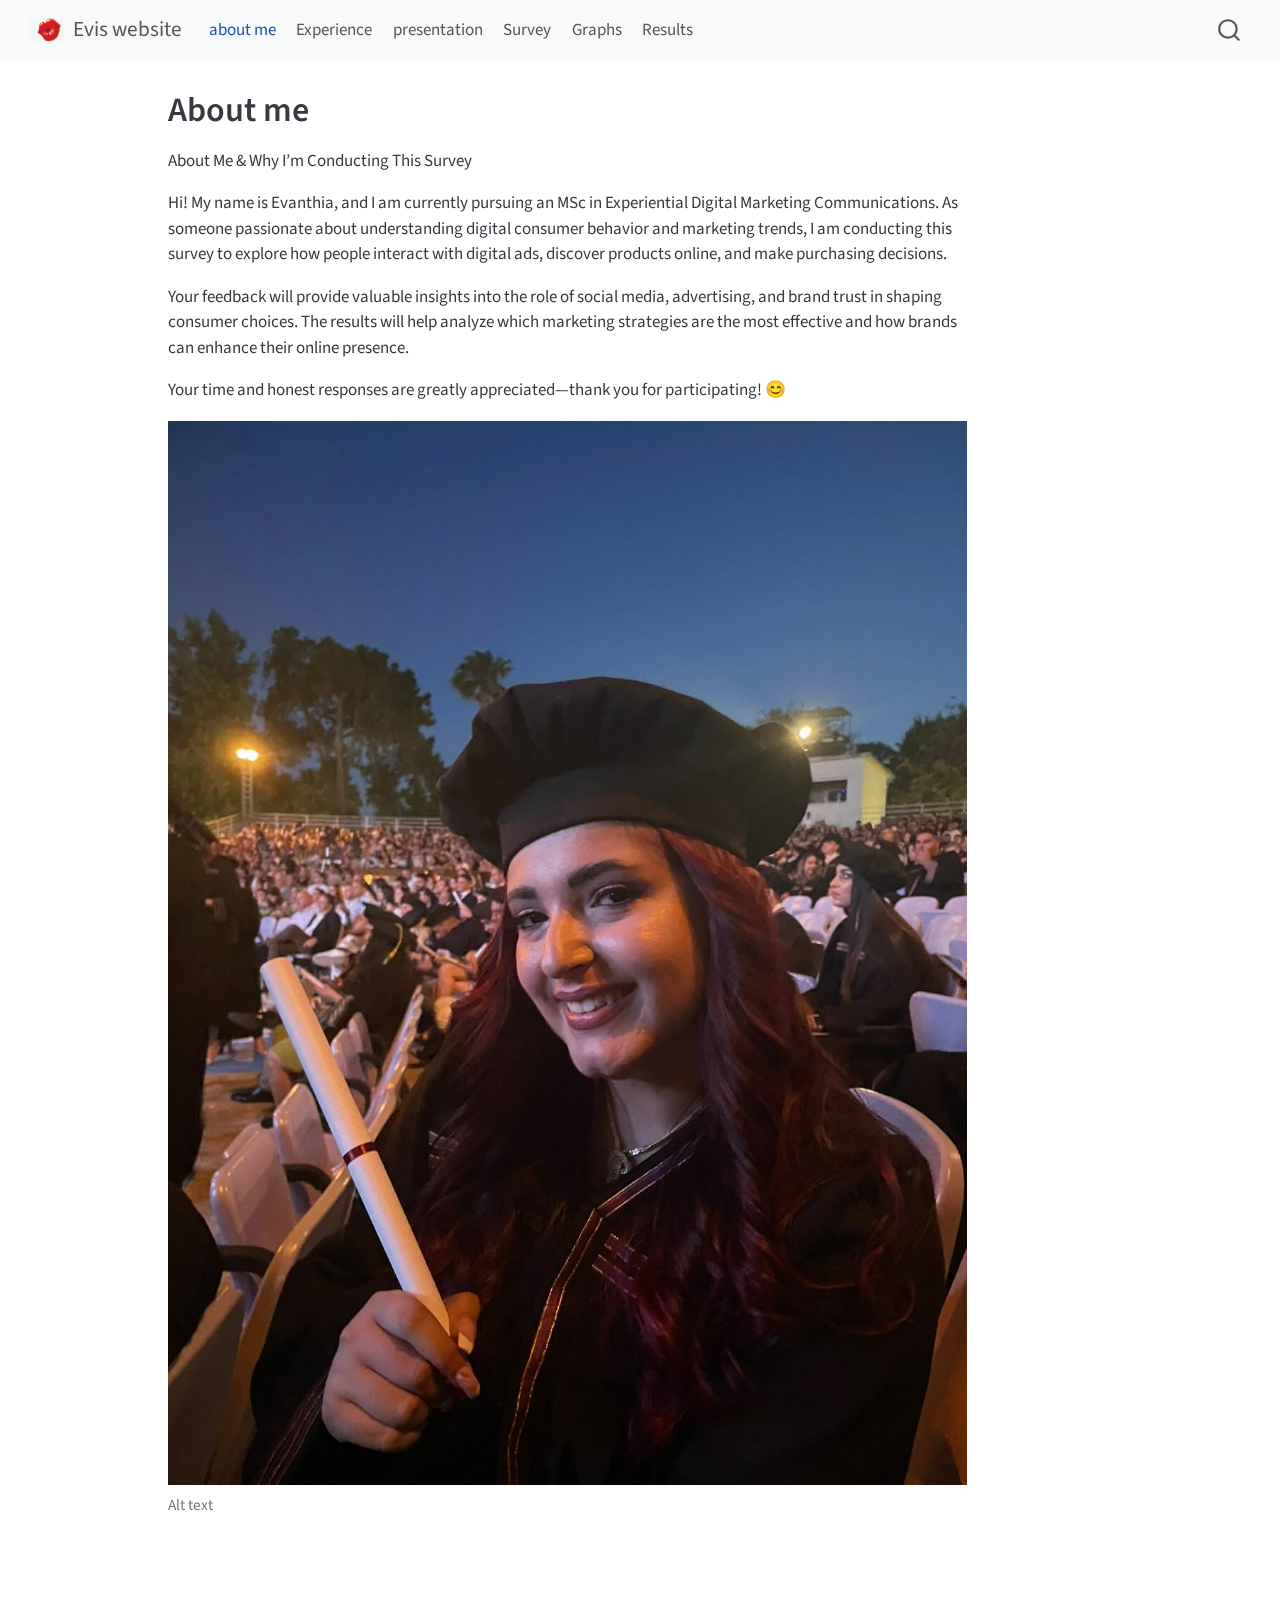
<file: docs/index.html>
<!DOCTYPE html>
<html xmlns="http://www.w3.org/1999/xhtml" lang="en" xml:lang="en"><head>

<meta charset="utf-8">
<meta name="generator" content="quarto-1.6.40">

<meta name="viewport" content="width=device-width, initial-scale=1.0, user-scalable=yes">


<title>About me – Evis website</title>
<style>
code{white-space: pre-wrap;}
span.smallcaps{font-variant: small-caps;}
div.columns{display: flex; gap: min(4vw, 1.5em);}
div.column{flex: auto; overflow-x: auto;}
div.hanging-indent{margin-left: 1.5em; text-indent: -1.5em;}
ul.task-list{list-style: none;}
ul.task-list li input[type="checkbox"] {
  width: 0.8em;
  margin: 0 0.8em 0.2em -1em; /* quarto-specific, see https://github.com/quarto-dev/quarto-cli/issues/4556 */ 
  vertical-align: middle;
}
</style>


<script src="site_libs/quarto-nav/quarto-nav.js"></script>
<script src="site_libs/quarto-nav/headroom.min.js"></script>
<script src="site_libs/clipboard/clipboard.min.js"></script>
<script src="site_libs/quarto-search/autocomplete.umd.js"></script>
<script src="site_libs/quarto-search/fuse.min.js"></script>
<script src="site_libs/quarto-search/quarto-search.js"></script>
<meta name="quarto:offset" content="./">
<script src="site_libs/quarto-html/quarto.js"></script>
<script src="site_libs/quarto-html/popper.min.js"></script>
<script src="site_libs/quarto-html/tippy.umd.min.js"></script>
<script src="site_libs/quarto-html/anchor.min.js"></script>
<link href="site_libs/quarto-html/tippy.css" rel="stylesheet">
<link href="site_libs/quarto-html/quarto-syntax-highlighting-549806ee2085284f45b00abea8c6df48.css" rel="stylesheet" id="quarto-text-highlighting-styles">
<script src="site_libs/bootstrap/bootstrap.min.js"></script>
<link href="site_libs/bootstrap/bootstrap-icons.css" rel="stylesheet">
<link href="site_libs/bootstrap/bootstrap-a263e05d4b056e890162460baa634a0f.min.css" rel="stylesheet" append-hash="true" id="quarto-bootstrap" data-mode="light">
<script id="quarto-search-options" type="application/json">{
  "location": "navbar",
  "copy-button": false,
  "collapse-after": 3,
  "panel-placement": "end",
  "type": "overlay",
  "limit": 50,
  "keyboard-shortcut": [
    "f",
    "/",
    "s"
  ],
  "show-item-context": false,
  "language": {
    "search-no-results-text": "No results",
    "search-matching-documents-text": "matching documents",
    "search-copy-link-title": "Copy link to search",
    "search-hide-matches-text": "Hide additional matches",
    "search-more-match-text": "more match in this document",
    "search-more-matches-text": "more matches in this document",
    "search-clear-button-title": "Clear",
    "search-text-placeholder": "",
    "search-detached-cancel-button-title": "Cancel",
    "search-submit-button-title": "Submit",
    "search-label": "Search"
  }
}</script>


<link rel="stylesheet" href="styles.css">
</head>

<body class="nav-fixed">

<div id="quarto-search-results"></div>
  <header id="quarto-header" class="headroom fixed-top">
    <nav class="navbar navbar-expand-lg " data-bs-theme="dark">
      <div class="navbar-container container-fluid">
      <div class="navbar-brand-container mx-auto">
    <a href="./index.html" class="navbar-brand navbar-brand-logo">
    <img src="./images/lips.jpg" alt="" class="navbar-logo">
    </a>
    <a class="navbar-brand" href="./index.html">
    <span class="navbar-title">Evis website</span>
    </a>
  </div>
            <div id="quarto-search" class="" title="Search"></div>
          <button class="navbar-toggler" type="button" data-bs-toggle="collapse" data-bs-target="#navbarCollapse" aria-controls="navbarCollapse" role="menu" aria-expanded="false" aria-label="Toggle navigation" onclick="if (window.quartoToggleHeadroom) { window.quartoToggleHeadroom(); }">
  <span class="navbar-toggler-icon"></span>
</button>
          <div class="collapse navbar-collapse" id="navbarCollapse">
            <ul class="navbar-nav navbar-nav-scroll me-auto">
  <li class="nav-item">
    <a class="nav-link active" href="./index.html" aria-current="page"> 
<span class="menu-text">about me</span></a>
  </li>  
  <li class="nav-item">
    <a class="nav-link" href="./tab-one/tab-one-index.html"> 
<span class="menu-text">Experience</span></a>
  </li>  
  <li class="nav-item">
    <a class="nav-link" href="./tab-presentation/presentation-index.html"> 
<span class="menu-text">presentation</span></a>
  </li>  
  <li class="nav-item">
    <a class="nav-link" href="./tab-iframe/iframe-index.html"> 
<span class="menu-text">Survey</span></a>
  </li>  
  <li class="nav-item">
    <a class="nav-link" href="./graphs/graph-index.html"> 
<span class="menu-text">Graphs</span></a>
  </li>  
  <li class="nav-item">
    <a class="nav-link" href="./Results/RESULTS.html"> 
<span class="menu-text">Results</span></a>
  </li>  
</ul>
          </div> <!-- /navcollapse -->
            <div class="quarto-navbar-tools">
</div>
      </div> <!-- /container-fluid -->
    </nav>
</header>
<!-- content -->
<div id="quarto-content" class="quarto-container page-columns page-rows-contents page-layout-article page-navbar">
<!-- sidebar -->
<!-- margin-sidebar -->
    <div id="quarto-margin-sidebar" class="sidebar margin-sidebar zindex-bottom">
        
    </div>
<!-- main -->
<main class="content" id="quarto-document-content">

<header id="title-block-header" class="quarto-title-block default">
<div class="quarto-title">
<h1 class="title">About me</h1>
</div>



<div class="quarto-title-meta">

    
  
    
  </div>
  


</header>


<p>About Me &amp; Why I’m Conducting This Survey</p>
<p>Hi! My name is Evanthia, and I am currently pursuing an MSc in Experiential Digital Marketing Communications. As someone passionate about understanding digital consumer behavior and marketing trends, I am conducting this survey to explore how people interact with digital ads, discover products online, and make purchasing decisions.</p>
<p>Your feedback will provide valuable insights into the role of social media, advertising, and brand trust in shaping consumer choices. The results will help analyze which marketing strategies are the most effective and how brands can enhance their online presence.</p>
<p>Your time and honest responses are greatly appreciated—thank you for participating! 😊</p>
<div class="quarto-figure quarto-figure-center">
<figure class="figure">
<p><img src="images/quarto.jpg" class="img-fluid figure-img"></p>
<figcaption>Alt text</figcaption>
</figure>
</div>



</main> <!-- /main -->
<script id="quarto-html-after-body" type="application/javascript">
window.document.addEventListener("DOMContentLoaded", function (event) {
  const toggleBodyColorMode = (bsSheetEl) => {
    const mode = bsSheetEl.getAttribute("data-mode");
    const bodyEl = window.document.querySelector("body");
    if (mode === "dark") {
      bodyEl.classList.add("quarto-dark");
      bodyEl.classList.remove("quarto-light");
    } else {
      bodyEl.classList.add("quarto-light");
      bodyEl.classList.remove("quarto-dark");
    }
  }
  const toggleBodyColorPrimary = () => {
    const bsSheetEl = window.document.querySelector("link#quarto-bootstrap");
    if (bsSheetEl) {
      toggleBodyColorMode(bsSheetEl);
    }
  }
  toggleBodyColorPrimary();  
  const icon = "";
  const anchorJS = new window.AnchorJS();
  anchorJS.options = {
    placement: 'right',
    icon: icon
  };
  anchorJS.add('.anchored');
  const isCodeAnnotation = (el) => {
    for (const clz of el.classList) {
      if (clz.startsWith('code-annotation-')) {                     
        return true;
      }
    }
    return false;
  }
  const onCopySuccess = function(e) {
    // button target
    const button = e.trigger;
    // don't keep focus
    button.blur();
    // flash "checked"
    button.classList.add('code-copy-button-checked');
    var currentTitle = button.getAttribute("title");
    button.setAttribute("title", "Copied!");
    let tooltip;
    if (window.bootstrap) {
      button.setAttribute("data-bs-toggle", "tooltip");
      button.setAttribute("data-bs-placement", "left");
      button.setAttribute("data-bs-title", "Copied!");
      tooltip = new bootstrap.Tooltip(button, 
        { trigger: "manual", 
          customClass: "code-copy-button-tooltip",
          offset: [0, -8]});
      tooltip.show();    
    }
    setTimeout(function() {
      if (tooltip) {
        tooltip.hide();
        button.removeAttribute("data-bs-title");
        button.removeAttribute("data-bs-toggle");
        button.removeAttribute("data-bs-placement");
      }
      button.setAttribute("title", currentTitle);
      button.classList.remove('code-copy-button-checked');
    }, 1000);
    // clear code selection
    e.clearSelection();
  }
  const getTextToCopy = function(trigger) {
      const codeEl = trigger.previousElementSibling.cloneNode(true);
      for (const childEl of codeEl.children) {
        if (isCodeAnnotation(childEl)) {
          childEl.remove();
        }
      }
      return codeEl.innerText;
  }
  const clipboard = new window.ClipboardJS('.code-copy-button:not([data-in-quarto-modal])', {
    text: getTextToCopy
  });
  clipboard.on('success', onCopySuccess);
  if (window.document.getElementById('quarto-embedded-source-code-modal')) {
    const clipboardModal = new window.ClipboardJS('.code-copy-button[data-in-quarto-modal]', {
      text: getTextToCopy,
      container: window.document.getElementById('quarto-embedded-source-code-modal')
    });
    clipboardModal.on('success', onCopySuccess);
  }
    var localhostRegex = new RegExp(/^(?:http|https):\/\/localhost\:?[0-9]*\//);
    var mailtoRegex = new RegExp(/^mailto:/);
      var filterRegex = new RegExp('/' + window.location.host + '/');
    var isInternal = (href) => {
        return filterRegex.test(href) || localhostRegex.test(href) || mailtoRegex.test(href);
    }
    // Inspect non-navigation links and adorn them if external
 	var links = window.document.querySelectorAll('a[href]:not(.nav-link):not(.navbar-brand):not(.toc-action):not(.sidebar-link):not(.sidebar-item-toggle):not(.pagination-link):not(.no-external):not([aria-hidden]):not(.dropdown-item):not(.quarto-navigation-tool):not(.about-link)');
    for (var i=0; i<links.length; i++) {
      const link = links[i];
      if (!isInternal(link.href)) {
        // undo the damage that might have been done by quarto-nav.js in the case of
        // links that we want to consider external
        if (link.dataset.originalHref !== undefined) {
          link.href = link.dataset.originalHref;
        }
      }
    }
  function tippyHover(el, contentFn, onTriggerFn, onUntriggerFn) {
    const config = {
      allowHTML: true,
      maxWidth: 500,
      delay: 100,
      arrow: false,
      appendTo: function(el) {
          return el.parentElement;
      },
      interactive: true,
      interactiveBorder: 10,
      theme: 'quarto',
      placement: 'bottom-start',
    };
    if (contentFn) {
      config.content = contentFn;
    }
    if (onTriggerFn) {
      config.onTrigger = onTriggerFn;
    }
    if (onUntriggerFn) {
      config.onUntrigger = onUntriggerFn;
    }
    window.tippy(el, config); 
  }
  const noterefs = window.document.querySelectorAll('a[role="doc-noteref"]');
  for (var i=0; i<noterefs.length; i++) {
    const ref = noterefs[i];
    tippyHover(ref, function() {
      // use id or data attribute instead here
      let href = ref.getAttribute('data-footnote-href') || ref.getAttribute('href');
      try { href = new URL(href).hash; } catch {}
      const id = href.replace(/^#\/?/, "");
      const note = window.document.getElementById(id);
      if (note) {
        return note.innerHTML;
      } else {
        return "";
      }
    });
  }
  const xrefs = window.document.querySelectorAll('a.quarto-xref');
  const processXRef = (id, note) => {
    // Strip column container classes
    const stripColumnClz = (el) => {
      el.classList.remove("page-full", "page-columns");
      if (el.children) {
        for (const child of el.children) {
          stripColumnClz(child);
        }
      }
    }
    stripColumnClz(note)
    if (id === null || id.startsWith('sec-')) {
      // Special case sections, only their first couple elements
      const container = document.createElement("div");
      if (note.children && note.children.length > 2) {
        container.appendChild(note.children[0].cloneNode(true));
        for (let i = 1; i < note.children.length; i++) {
          const child = note.children[i];
          if (child.tagName === "P" && child.innerText === "") {
            continue;
          } else {
            container.appendChild(child.cloneNode(true));
            break;
          }
        }
        if (window.Quarto?.typesetMath) {
          window.Quarto.typesetMath(container);
        }
        return container.innerHTML
      } else {
        if (window.Quarto?.typesetMath) {
          window.Quarto.typesetMath(note);
        }
        return note.innerHTML;
      }
    } else {
      // Remove any anchor links if they are present
      const anchorLink = note.querySelector('a.anchorjs-link');
      if (anchorLink) {
        anchorLink.remove();
      }
      if (window.Quarto?.typesetMath) {
        window.Quarto.typesetMath(note);
      }
      if (note.classList.contains("callout")) {
        return note.outerHTML;
      } else {
        return note.innerHTML;
      }
    }
  }
  for (var i=0; i<xrefs.length; i++) {
    const xref = xrefs[i];
    tippyHover(xref, undefined, function(instance) {
      instance.disable();
      let url = xref.getAttribute('href');
      let hash = undefined; 
      if (url.startsWith('#')) {
        hash = url;
      } else {
        try { hash = new URL(url).hash; } catch {}
      }
      if (hash) {
        const id = hash.replace(/^#\/?/, "");
        const note = window.document.getElementById(id);
        if (note !== null) {
          try {
            const html = processXRef(id, note.cloneNode(true));
            instance.setContent(html);
          } finally {
            instance.enable();
            instance.show();
          }
        } else {
          // See if we can fetch this
          fetch(url.split('#')[0])
          .then(res => res.text())
          .then(html => {
            const parser = new DOMParser();
            const htmlDoc = parser.parseFromString(html, "text/html");
            const note = htmlDoc.getElementById(id);
            if (note !== null) {
              const html = processXRef(id, note);
              instance.setContent(html);
            } 
          }).finally(() => {
            instance.enable();
            instance.show();
          });
        }
      } else {
        // See if we can fetch a full url (with no hash to target)
        // This is a special case and we should probably do some content thinning / targeting
        fetch(url)
        .then(res => res.text())
        .then(html => {
          const parser = new DOMParser();
          const htmlDoc = parser.parseFromString(html, "text/html");
          const note = htmlDoc.querySelector('main.content');
          if (note !== null) {
            // This should only happen for chapter cross references
            // (since there is no id in the URL)
            // remove the first header
            if (note.children.length > 0 && note.children[0].tagName === "HEADER") {
              note.children[0].remove();
            }
            const html = processXRef(null, note);
            instance.setContent(html);
          } 
        }).finally(() => {
          instance.enable();
          instance.show();
        });
      }
    }, function(instance) {
    });
  }
      let selectedAnnoteEl;
      const selectorForAnnotation = ( cell, annotation) => {
        let cellAttr = 'data-code-cell="' + cell + '"';
        let lineAttr = 'data-code-annotation="' +  annotation + '"';
        const selector = 'span[' + cellAttr + '][' + lineAttr + ']';
        return selector;
      }
      const selectCodeLines = (annoteEl) => {
        const doc = window.document;
        const targetCell = annoteEl.getAttribute("data-target-cell");
        const targetAnnotation = annoteEl.getAttribute("data-target-annotation");
        const annoteSpan = window.document.querySelector(selectorForAnnotation(targetCell, targetAnnotation));
        const lines = annoteSpan.getAttribute("data-code-lines").split(",");
        const lineIds = lines.map((line) => {
          return targetCell + "-" + line;
        })
        let top = null;
        let height = null;
        let parent = null;
        if (lineIds.length > 0) {
            //compute the position of the single el (top and bottom and make a div)
            const el = window.document.getElementById(lineIds[0]);
            top = el.offsetTop;
            height = el.offsetHeight;
            parent = el.parentElement.parentElement;
          if (lineIds.length > 1) {
            const lastEl = window.document.getElementById(lineIds[lineIds.length - 1]);
            const bottom = lastEl.offsetTop + lastEl.offsetHeight;
            height = bottom - top;
          }
          if (top !== null && height !== null && parent !== null) {
            // cook up a div (if necessary) and position it 
            let div = window.document.getElementById("code-annotation-line-highlight");
            if (div === null) {
              div = window.document.createElement("div");
              div.setAttribute("id", "code-annotation-line-highlight");
              div.style.position = 'absolute';
              parent.appendChild(div);
            }
            div.style.top = top - 2 + "px";
            div.style.height = height + 4 + "px";
            div.style.left = 0;
            let gutterDiv = window.document.getElementById("code-annotation-line-highlight-gutter");
            if (gutterDiv === null) {
              gutterDiv = window.document.createElement("div");
              gutterDiv.setAttribute("id", "code-annotation-line-highlight-gutter");
              gutterDiv.style.position = 'absolute';
              const codeCell = window.document.getElementById(targetCell);
              const gutter = codeCell.querySelector('.code-annotation-gutter');
              gutter.appendChild(gutterDiv);
            }
            gutterDiv.style.top = top - 2 + "px";
            gutterDiv.style.height = height + 4 + "px";
          }
          selectedAnnoteEl = annoteEl;
        }
      };
      const unselectCodeLines = () => {
        const elementsIds = ["code-annotation-line-highlight", "code-annotation-line-highlight-gutter"];
        elementsIds.forEach((elId) => {
          const div = window.document.getElementById(elId);
          if (div) {
            div.remove();
          }
        });
        selectedAnnoteEl = undefined;
      };
        // Handle positioning of the toggle
    window.addEventListener(
      "resize",
      throttle(() => {
        elRect = undefined;
        if (selectedAnnoteEl) {
          selectCodeLines(selectedAnnoteEl);
        }
      }, 10)
    );
    function throttle(fn, ms) {
    let throttle = false;
    let timer;
      return (...args) => {
        if(!throttle) { // first call gets through
            fn.apply(this, args);
            throttle = true;
        } else { // all the others get throttled
            if(timer) clearTimeout(timer); // cancel #2
            timer = setTimeout(() => {
              fn.apply(this, args);
              timer = throttle = false;
            }, ms);
        }
      };
    }
      // Attach click handler to the DT
      const annoteDls = window.document.querySelectorAll('dt[data-target-cell]');
      for (const annoteDlNode of annoteDls) {
        annoteDlNode.addEventListener('click', (event) => {
          const clickedEl = event.target;
          if (clickedEl !== selectedAnnoteEl) {
            unselectCodeLines();
            const activeEl = window.document.querySelector('dt[data-target-cell].code-annotation-active');
            if (activeEl) {
              activeEl.classList.remove('code-annotation-active');
            }
            selectCodeLines(clickedEl);
            clickedEl.classList.add('code-annotation-active');
          } else {
            // Unselect the line
            unselectCodeLines();
            clickedEl.classList.remove('code-annotation-active');
          }
        });
      }
  const findCites = (el) => {
    const parentEl = el.parentElement;
    if (parentEl) {
      const cites = parentEl.dataset.cites;
      if (cites) {
        return {
          el,
          cites: cites.split(' ')
        };
      } else {
        return findCites(el.parentElement)
      }
    } else {
      return undefined;
    }
  };
  var bibliorefs = window.document.querySelectorAll('a[role="doc-biblioref"]');
  for (var i=0; i<bibliorefs.length; i++) {
    const ref = bibliorefs[i];
    const citeInfo = findCites(ref);
    if (citeInfo) {
      tippyHover(citeInfo.el, function() {
        var popup = window.document.createElement('div');
        citeInfo.cites.forEach(function(cite) {
          var citeDiv = window.document.createElement('div');
          citeDiv.classList.add('hanging-indent');
          citeDiv.classList.add('csl-entry');
          var biblioDiv = window.document.getElementById('ref-' + cite);
          if (biblioDiv) {
            citeDiv.innerHTML = biblioDiv.innerHTML;
          }
          popup.appendChild(citeDiv);
        });
        return popup.innerHTML;
      });
    }
  }
});
</script>
</div> <!-- /content -->




</body></html>
</file>
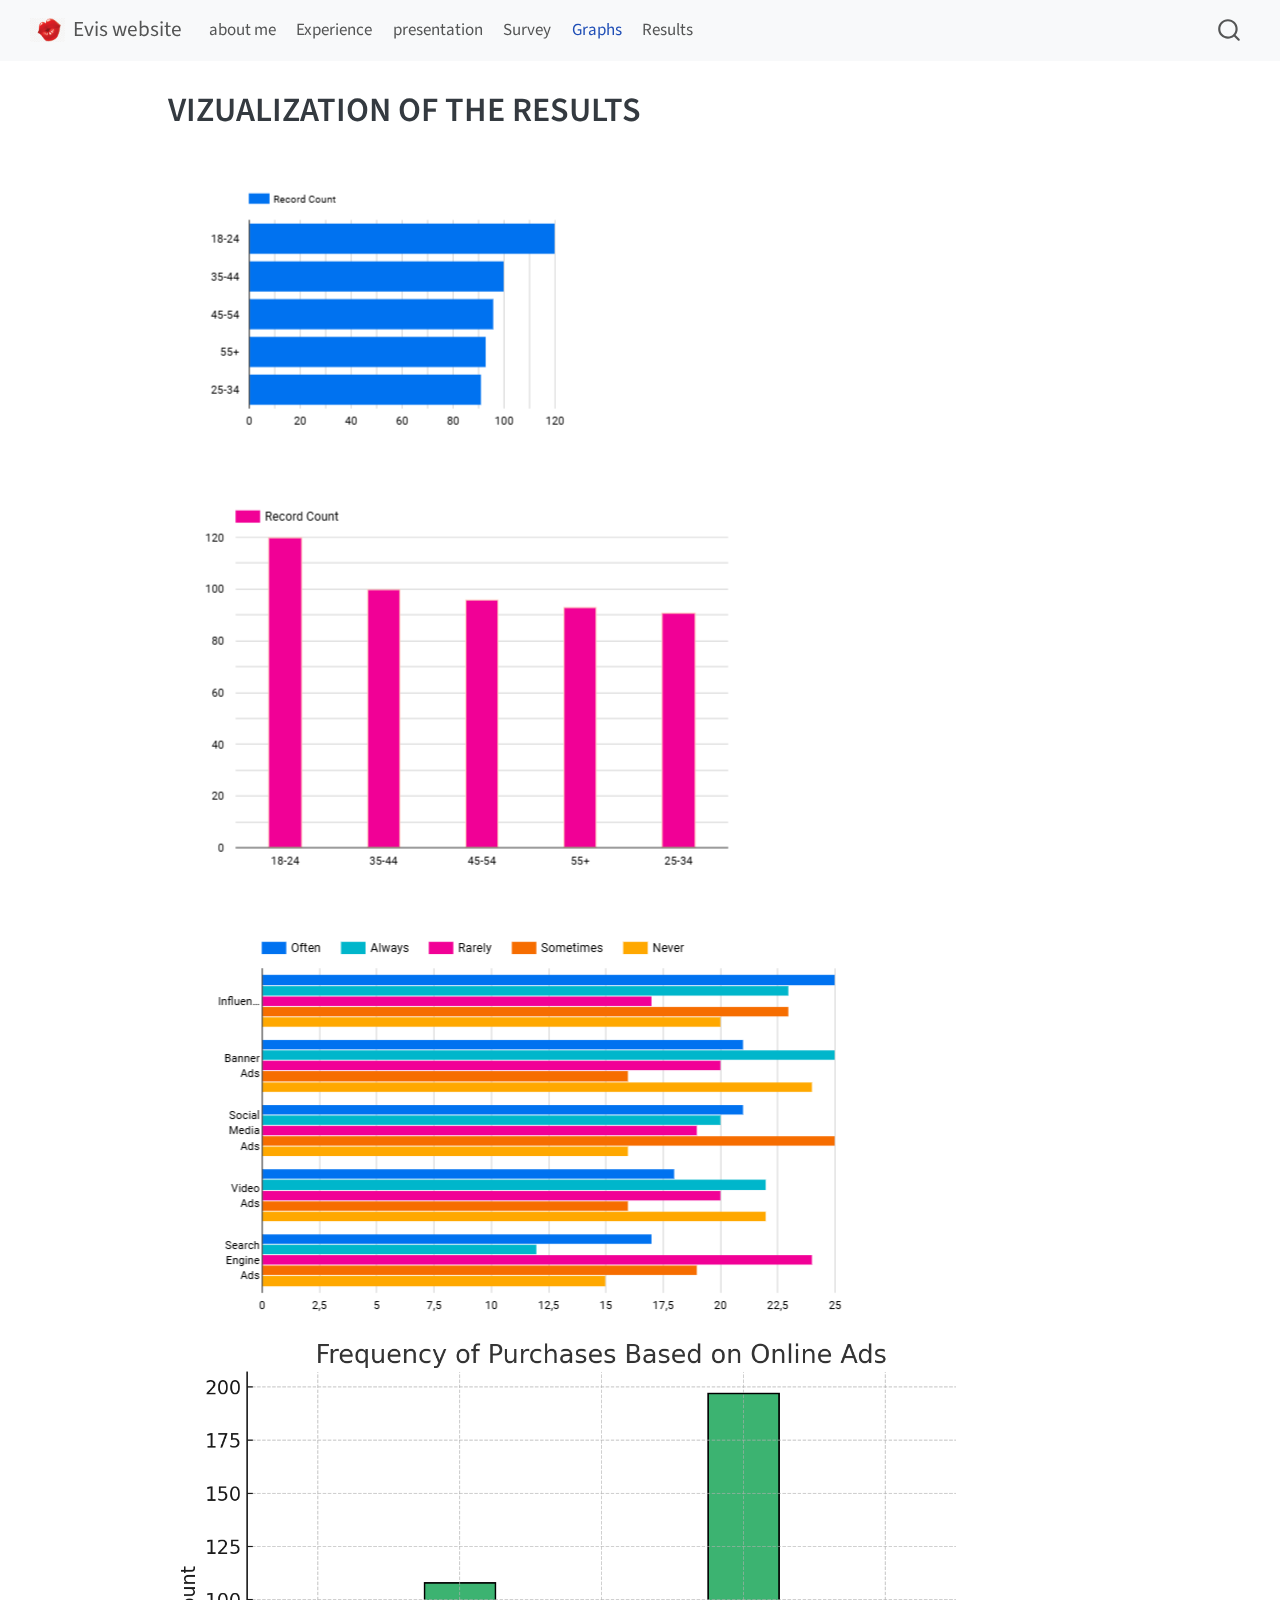
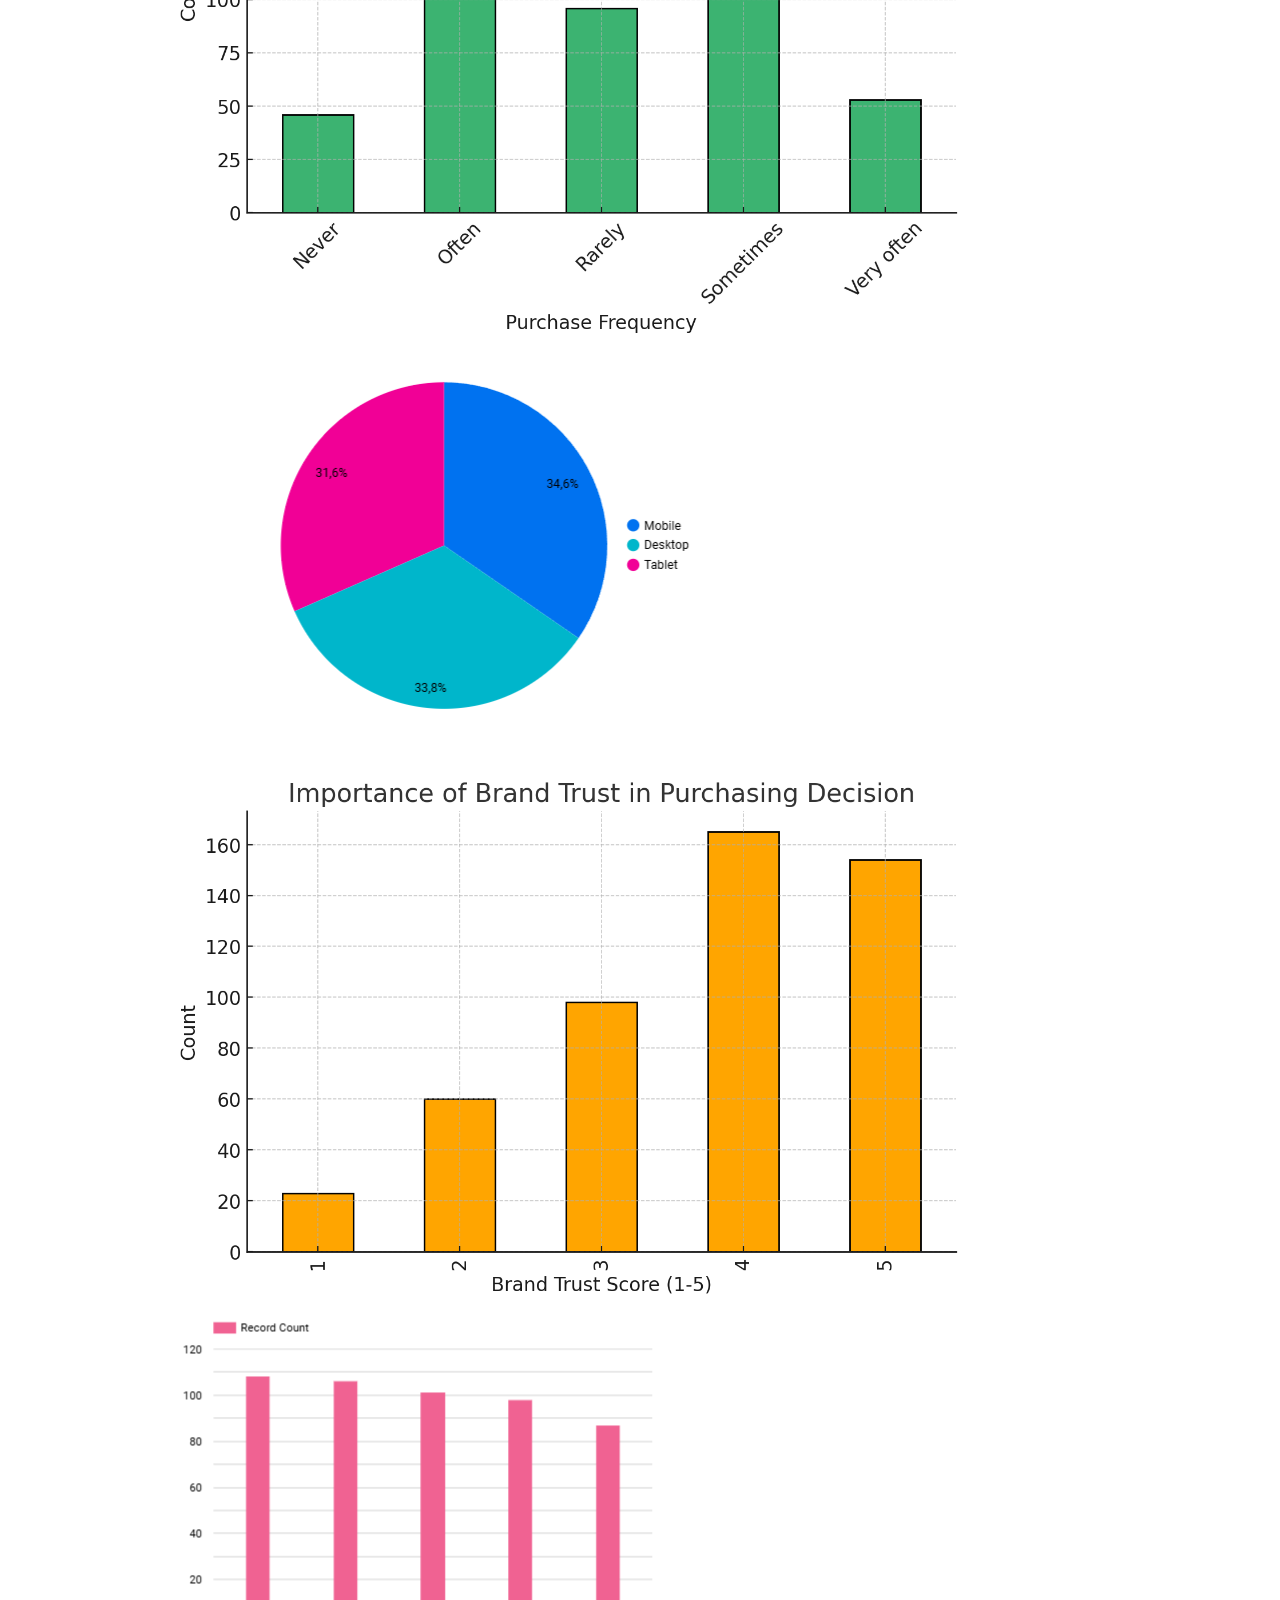
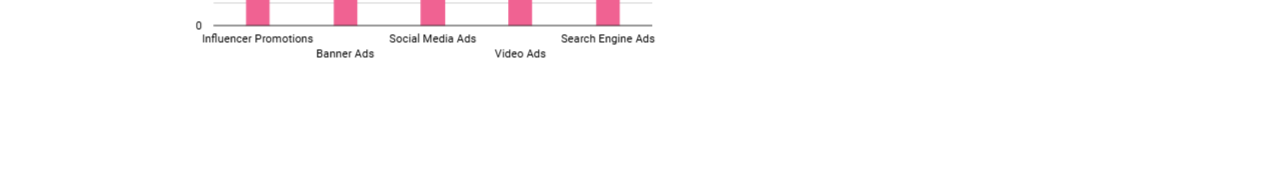
<file: docs/graphs/graph-index.html>
<!DOCTYPE html>
<html xmlns="http://www.w3.org/1999/xhtml" lang="en" xml:lang="en"><head>

<meta charset="utf-8">
<meta name="generator" content="quarto-1.6.40">

<meta name="viewport" content="width=device-width, initial-scale=1.0, user-scalable=yes">


<title>VIZUALIZATION OF THE RESULTS – Evis website</title>
<style>
code{white-space: pre-wrap;}
span.smallcaps{font-variant: small-caps;}
div.columns{display: flex; gap: min(4vw, 1.5em);}
div.column{flex: auto; overflow-x: auto;}
div.hanging-indent{margin-left: 1.5em; text-indent: -1.5em;}
ul.task-list{list-style: none;}
ul.task-list li input[type="checkbox"] {
  width: 0.8em;
  margin: 0 0.8em 0.2em -1em; /* quarto-specific, see https://github.com/quarto-dev/quarto-cli/issues/4556 */ 
  vertical-align: middle;
}
</style>


<script src="../site_libs/quarto-nav/quarto-nav.js"></script>
<script src="../site_libs/quarto-nav/headroom.min.js"></script>
<script src="../site_libs/clipboard/clipboard.min.js"></script>
<script src="../site_libs/quarto-search/autocomplete.umd.js"></script>
<script src="../site_libs/quarto-search/fuse.min.js"></script>
<script src="../site_libs/quarto-search/quarto-search.js"></script>
<meta name="quarto:offset" content="../">
<script src="../site_libs/quarto-html/quarto.js"></script>
<script src="../site_libs/quarto-html/popper.min.js"></script>
<script src="../site_libs/quarto-html/tippy.umd.min.js"></script>
<script src="../site_libs/quarto-html/anchor.min.js"></script>
<link href="../site_libs/quarto-html/tippy.css" rel="stylesheet">
<link href="../site_libs/quarto-html/quarto-syntax-highlighting-549806ee2085284f45b00abea8c6df48.css" rel="stylesheet" id="quarto-text-highlighting-styles">
<script src="../site_libs/bootstrap/bootstrap.min.js"></script>
<link href="../site_libs/bootstrap/bootstrap-icons.css" rel="stylesheet">
<link href="../site_libs/bootstrap/bootstrap-a263e05d4b056e890162460baa634a0f.min.css" rel="stylesheet" append-hash="true" id="quarto-bootstrap" data-mode="light">
<script id="quarto-search-options" type="application/json">{
  "location": "navbar",
  "copy-button": false,
  "collapse-after": 3,
  "panel-placement": "end",
  "type": "overlay",
  "limit": 50,
  "keyboard-shortcut": [
    "f",
    "/",
    "s"
  ],
  "show-item-context": false,
  "language": {
    "search-no-results-text": "No results",
    "search-matching-documents-text": "matching documents",
    "search-copy-link-title": "Copy link to search",
    "search-hide-matches-text": "Hide additional matches",
    "search-more-match-text": "more match in this document",
    "search-more-matches-text": "more matches in this document",
    "search-clear-button-title": "Clear",
    "search-text-placeholder": "",
    "search-detached-cancel-button-title": "Cancel",
    "search-submit-button-title": "Submit",
    "search-label": "Search"
  }
}</script>


<link rel="stylesheet" href="../styles.css">
</head>

<body class="nav-fixed">

<div id="quarto-search-results"></div>
  <header id="quarto-header" class="headroom fixed-top">
    <nav class="navbar navbar-expand-lg " data-bs-theme="dark">
      <div class="navbar-container container-fluid">
      <div class="navbar-brand-container mx-auto">
    <a href="../index.html" class="navbar-brand navbar-brand-logo">
    <img src="../images/lips.jpg" alt="" class="navbar-logo">
    </a>
    <a class="navbar-brand" href="../index.html">
    <span class="navbar-title">Evis website</span>
    </a>
  </div>
            <div id="quarto-search" class="" title="Search"></div>
          <button class="navbar-toggler" type="button" data-bs-toggle="collapse" data-bs-target="#navbarCollapse" aria-controls="navbarCollapse" role="menu" aria-expanded="false" aria-label="Toggle navigation" onclick="if (window.quartoToggleHeadroom) { window.quartoToggleHeadroom(); }">
  <span class="navbar-toggler-icon"></span>
</button>
          <div class="collapse navbar-collapse" id="navbarCollapse">
            <ul class="navbar-nav navbar-nav-scroll me-auto">
  <li class="nav-item">
    <a class="nav-link" href="../index.html"> 
<span class="menu-text">about me</span></a>
  </li>  
  <li class="nav-item">
    <a class="nav-link" href="../tab-one/tab-one-index.html"> 
<span class="menu-text">Experience</span></a>
  </li>  
  <li class="nav-item">
    <a class="nav-link" href="../tab-presentation/presentation-index.html"> 
<span class="menu-text">presentation</span></a>
  </li>  
  <li class="nav-item">
    <a class="nav-link" href="../tab-iframe/iframe-index.html"> 
<span class="menu-text">Survey</span></a>
  </li>  
  <li class="nav-item">
    <a class="nav-link active" href="../graphs/graph-index.html" aria-current="page"> 
<span class="menu-text">Graphs</span></a>
  </li>  
  <li class="nav-item">
    <a class="nav-link" href="../Results/RESULTS.html"> 
<span class="menu-text">Results</span></a>
  </li>  
</ul>
          </div> <!-- /navcollapse -->
            <div class="quarto-navbar-tools">
</div>
      </div> <!-- /container-fluid -->
    </nav>
</header>
<!-- content -->
<div id="quarto-content" class="quarto-container page-columns page-rows-contents page-layout-article page-navbar">
<!-- sidebar -->
<!-- margin-sidebar -->
    <div id="quarto-margin-sidebar" class="sidebar margin-sidebar zindex-bottom">
        
    </div>
<!-- main -->
<main class="content" id="quarto-document-content">

<header id="title-block-header" class="quarto-title-block default">
<div class="quarto-title">
<h1 class="title">VIZUALIZATION OF THE RESULTS</h1>
</div>



<div class="quarto-title-meta">

    
  
    
  </div>
  


</header>


<p><img src="pic1.png" class="img-fluid" alt="Alt text"> <img src="pic2.png" class="img-fluid" alt="Alt text"></p>
<p><img src="pic3.png" class="img-fluid" alt="Alt text"> <img src="dio.png" class="img-fluid" alt="Alt text"> <img src="pic4.png" class="img-fluid" alt="Alt text"> <img src="tria.png" class="img-fluid" alt="Alt text"><br>
<img src="pic5.png" class="img-fluid" alt="Alt text"></p>



</main> <!-- /main -->
<script id="quarto-html-after-body" type="application/javascript">
window.document.addEventListener("DOMContentLoaded", function (event) {
  const toggleBodyColorMode = (bsSheetEl) => {
    const mode = bsSheetEl.getAttribute("data-mode");
    const bodyEl = window.document.querySelector("body");
    if (mode === "dark") {
      bodyEl.classList.add("quarto-dark");
      bodyEl.classList.remove("quarto-light");
    } else {
      bodyEl.classList.add("quarto-light");
      bodyEl.classList.remove("quarto-dark");
    }
  }
  const toggleBodyColorPrimary = () => {
    const bsSheetEl = window.document.querySelector("link#quarto-bootstrap");
    if (bsSheetEl) {
      toggleBodyColorMode(bsSheetEl);
    }
  }
  toggleBodyColorPrimary();  
  const icon = "";
  const anchorJS = new window.AnchorJS();
  anchorJS.options = {
    placement: 'right',
    icon: icon
  };
  anchorJS.add('.anchored');
  const isCodeAnnotation = (el) => {
    for (const clz of el.classList) {
      if (clz.startsWith('code-annotation-')) {                     
        return true;
      }
    }
    return false;
  }
  const onCopySuccess = function(e) {
    // button target
    const button = e.trigger;
    // don't keep focus
    button.blur();
    // flash "checked"
    button.classList.add('code-copy-button-checked');
    var currentTitle = button.getAttribute("title");
    button.setAttribute("title", "Copied!");
    let tooltip;
    if (window.bootstrap) {
      button.setAttribute("data-bs-toggle", "tooltip");
      button.setAttribute("data-bs-placement", "left");
      button.setAttribute("data-bs-title", "Copied!");
      tooltip = new bootstrap.Tooltip(button, 
        { trigger: "manual", 
          customClass: "code-copy-button-tooltip",
          offset: [0, -8]});
      tooltip.show();    
    }
    setTimeout(function() {
      if (tooltip) {
        tooltip.hide();
        button.removeAttribute("data-bs-title");
        button.removeAttribute("data-bs-toggle");
        button.removeAttribute("data-bs-placement");
      }
      button.setAttribute("title", currentTitle);
      button.classList.remove('code-copy-button-checked');
    }, 1000);
    // clear code selection
    e.clearSelection();
  }
  const getTextToCopy = function(trigger) {
      const codeEl = trigger.previousElementSibling.cloneNode(true);
      for (const childEl of codeEl.children) {
        if (isCodeAnnotation(childEl)) {
          childEl.remove();
        }
      }
      return codeEl.innerText;
  }
  const clipboard = new window.ClipboardJS('.code-copy-button:not([data-in-quarto-modal])', {
    text: getTextToCopy
  });
  clipboard.on('success', onCopySuccess);
  if (window.document.getElementById('quarto-embedded-source-code-modal')) {
    const clipboardModal = new window.ClipboardJS('.code-copy-button[data-in-quarto-modal]', {
      text: getTextToCopy,
      container: window.document.getElementById('quarto-embedded-source-code-modal')
    });
    clipboardModal.on('success', onCopySuccess);
  }
    var localhostRegex = new RegExp(/^(?:http|https):\/\/localhost\:?[0-9]*\//);
    var mailtoRegex = new RegExp(/^mailto:/);
      var filterRegex = new RegExp('/' + window.location.host + '/');
    var isInternal = (href) => {
        return filterRegex.test(href) || localhostRegex.test(href) || mailtoRegex.test(href);
    }
    // Inspect non-navigation links and adorn them if external
 	var links = window.document.querySelectorAll('a[href]:not(.nav-link):not(.navbar-brand):not(.toc-action):not(.sidebar-link):not(.sidebar-item-toggle):not(.pagination-link):not(.no-external):not([aria-hidden]):not(.dropdown-item):not(.quarto-navigation-tool):not(.about-link)');
    for (var i=0; i<links.length; i++) {
      const link = links[i];
      if (!isInternal(link.href)) {
        // undo the damage that might have been done by quarto-nav.js in the case of
        // links that we want to consider external
        if (link.dataset.originalHref !== undefined) {
          link.href = link.dataset.originalHref;
        }
      }
    }
  function tippyHover(el, contentFn, onTriggerFn, onUntriggerFn) {
    const config = {
      allowHTML: true,
      maxWidth: 500,
      delay: 100,
      arrow: false,
      appendTo: function(el) {
          return el.parentElement;
      },
      interactive: true,
      interactiveBorder: 10,
      theme: 'quarto',
      placement: 'bottom-start',
    };
    if (contentFn) {
      config.content = contentFn;
    }
    if (onTriggerFn) {
      config.onTrigger = onTriggerFn;
    }
    if (onUntriggerFn) {
      config.onUntrigger = onUntriggerFn;
    }
    window.tippy(el, config); 
  }
  const noterefs = window.document.querySelectorAll('a[role="doc-noteref"]');
  for (var i=0; i<noterefs.length; i++) {
    const ref = noterefs[i];
    tippyHover(ref, function() {
      // use id or data attribute instead here
      let href = ref.getAttribute('data-footnote-href') || ref.getAttribute('href');
      try { href = new URL(href).hash; } catch {}
      const id = href.replace(/^#\/?/, "");
      const note = window.document.getElementById(id);
      if (note) {
        return note.innerHTML;
      } else {
        return "";
      }
    });
  }
  const xrefs = window.document.querySelectorAll('a.quarto-xref');
  const processXRef = (id, note) => {
    // Strip column container classes
    const stripColumnClz = (el) => {
      el.classList.remove("page-full", "page-columns");
      if (el.children) {
        for (const child of el.children) {
          stripColumnClz(child);
        }
      }
    }
    stripColumnClz(note)
    if (id === null || id.startsWith('sec-')) {
      // Special case sections, only their first couple elements
      const container = document.createElement("div");
      if (note.children && note.children.length > 2) {
        container.appendChild(note.children[0].cloneNode(true));
        for (let i = 1; i < note.children.length; i++) {
          const child = note.children[i];
          if (child.tagName === "P" && child.innerText === "") {
            continue;
          } else {
            container.appendChild(child.cloneNode(true));
            break;
          }
        }
        if (window.Quarto?.typesetMath) {
          window.Quarto.typesetMath(container);
        }
        return container.innerHTML
      } else {
        if (window.Quarto?.typesetMath) {
          window.Quarto.typesetMath(note);
        }
        return note.innerHTML;
      }
    } else {
      // Remove any anchor links if they are present
      const anchorLink = note.querySelector('a.anchorjs-link');
      if (anchorLink) {
        anchorLink.remove();
      }
      if (window.Quarto?.typesetMath) {
        window.Quarto.typesetMath(note);
      }
      if (note.classList.contains("callout")) {
        return note.outerHTML;
      } else {
        return note.innerHTML;
      }
    }
  }
  for (var i=0; i<xrefs.length; i++) {
    const xref = xrefs[i];
    tippyHover(xref, undefined, function(instance) {
      instance.disable();
      let url = xref.getAttribute('href');
      let hash = undefined; 
      if (url.startsWith('#')) {
        hash = url;
      } else {
        try { hash = new URL(url).hash; } catch {}
      }
      if (hash) {
        const id = hash.replace(/^#\/?/, "");
        const note = window.document.getElementById(id);
        if (note !== null) {
          try {
            const html = processXRef(id, note.cloneNode(true));
            instance.setContent(html);
          } finally {
            instance.enable();
            instance.show();
          }
        } else {
          // See if we can fetch this
          fetch(url.split('#')[0])
          .then(res => res.text())
          .then(html => {
            const parser = new DOMParser();
            const htmlDoc = parser.parseFromString(html, "text/html");
            const note = htmlDoc.getElementById(id);
            if (note !== null) {
              const html = processXRef(id, note);
              instance.setContent(html);
            } 
          }).finally(() => {
            instance.enable();
            instance.show();
          });
        }
      } else {
        // See if we can fetch a full url (with no hash to target)
        // This is a special case and we should probably do some content thinning / targeting
        fetch(url)
        .then(res => res.text())
        .then(html => {
          const parser = new DOMParser();
          const htmlDoc = parser.parseFromString(html, "text/html");
          const note = htmlDoc.querySelector('main.content');
          if (note !== null) {
            // This should only happen for chapter cross references
            // (since there is no id in the URL)
            // remove the first header
            if (note.children.length > 0 && note.children[0].tagName === "HEADER") {
              note.children[0].remove();
            }
            const html = processXRef(null, note);
            instance.setContent(html);
          } 
        }).finally(() => {
          instance.enable();
          instance.show();
        });
      }
    }, function(instance) {
    });
  }
      let selectedAnnoteEl;
      const selectorForAnnotation = ( cell, annotation) => {
        let cellAttr = 'data-code-cell="' + cell + '"';
        let lineAttr = 'data-code-annotation="' +  annotation + '"';
        const selector = 'span[' + cellAttr + '][' + lineAttr + ']';
        return selector;
      }
      const selectCodeLines = (annoteEl) => {
        const doc = window.document;
        const targetCell = annoteEl.getAttribute("data-target-cell");
        const targetAnnotation = annoteEl.getAttribute("data-target-annotation");
        const annoteSpan = window.document.querySelector(selectorForAnnotation(targetCell, targetAnnotation));
        const lines = annoteSpan.getAttribute("data-code-lines").split(",");
        const lineIds = lines.map((line) => {
          return targetCell + "-" + line;
        })
        let top = null;
        let height = null;
        let parent = null;
        if (lineIds.length > 0) {
            //compute the position of the single el (top and bottom and make a div)
            const el = window.document.getElementById(lineIds[0]);
            top = el.offsetTop;
            height = el.offsetHeight;
            parent = el.parentElement.parentElement;
          if (lineIds.length > 1) {
            const lastEl = window.document.getElementById(lineIds[lineIds.length - 1]);
            const bottom = lastEl.offsetTop + lastEl.offsetHeight;
            height = bottom - top;
          }
          if (top !== null && height !== null && parent !== null) {
            // cook up a div (if necessary) and position it 
            let div = window.document.getElementById("code-annotation-line-highlight");
            if (div === null) {
              div = window.document.createElement("div");
              div.setAttribute("id", "code-annotation-line-highlight");
              div.style.position = 'absolute';
              parent.appendChild(div);
            }
            div.style.top = top - 2 + "px";
            div.style.height = height + 4 + "px";
            div.style.left = 0;
            let gutterDiv = window.document.getElementById("code-annotation-line-highlight-gutter");
            if (gutterDiv === null) {
              gutterDiv = window.document.createElement("div");
              gutterDiv.setAttribute("id", "code-annotation-line-highlight-gutter");
              gutterDiv.style.position = 'absolute';
              const codeCell = window.document.getElementById(targetCell);
              const gutter = codeCell.querySelector('.code-annotation-gutter');
              gutter.appendChild(gutterDiv);
            }
            gutterDiv.style.top = top - 2 + "px";
            gutterDiv.style.height = height + 4 + "px";
          }
          selectedAnnoteEl = annoteEl;
        }
      };
      const unselectCodeLines = () => {
        const elementsIds = ["code-annotation-line-highlight", "code-annotation-line-highlight-gutter"];
        elementsIds.forEach((elId) => {
          const div = window.document.getElementById(elId);
          if (div) {
            div.remove();
          }
        });
        selectedAnnoteEl = undefined;
      };
        // Handle positioning of the toggle
    window.addEventListener(
      "resize",
      throttle(() => {
        elRect = undefined;
        if (selectedAnnoteEl) {
          selectCodeLines(selectedAnnoteEl);
        }
      }, 10)
    );
    function throttle(fn, ms) {
    let throttle = false;
    let timer;
      return (...args) => {
        if(!throttle) { // first call gets through
            fn.apply(this, args);
            throttle = true;
        } else { // all the others get throttled
            if(timer) clearTimeout(timer); // cancel #2
            timer = setTimeout(() => {
              fn.apply(this, args);
              timer = throttle = false;
            }, ms);
        }
      };
    }
      // Attach click handler to the DT
      const annoteDls = window.document.querySelectorAll('dt[data-target-cell]');
      for (const annoteDlNode of annoteDls) {
        annoteDlNode.addEventListener('click', (event) => {
          const clickedEl = event.target;
          if (clickedEl !== selectedAnnoteEl) {
            unselectCodeLines();
            const activeEl = window.document.querySelector('dt[data-target-cell].code-annotation-active');
            if (activeEl) {
              activeEl.classList.remove('code-annotation-active');
            }
            selectCodeLines(clickedEl);
            clickedEl.classList.add('code-annotation-active');
          } else {
            // Unselect the line
            unselectCodeLines();
            clickedEl.classList.remove('code-annotation-active');
          }
        });
      }
  const findCites = (el) => {
    const parentEl = el.parentElement;
    if (parentEl) {
      const cites = parentEl.dataset.cites;
      if (cites) {
        return {
          el,
          cites: cites.split(' ')
        };
      } else {
        return findCites(el.parentElement)
      }
    } else {
      return undefined;
    }
  };
  var bibliorefs = window.document.querySelectorAll('a[role="doc-biblioref"]');
  for (var i=0; i<bibliorefs.length; i++) {
    const ref = bibliorefs[i];
    const citeInfo = findCites(ref);
    if (citeInfo) {
      tippyHover(citeInfo.el, function() {
        var popup = window.document.createElement('div');
        citeInfo.cites.forEach(function(cite) {
          var citeDiv = window.document.createElement('div');
          citeDiv.classList.add('hanging-indent');
          citeDiv.classList.add('csl-entry');
          var biblioDiv = window.document.getElementById('ref-' + cite);
          if (biblioDiv) {
            citeDiv.innerHTML = biblioDiv.innerHTML;
          }
          popup.appendChild(citeDiv);
        });
        return popup.innerHTML;
      });
    }
  }
});
</script>
</div> <!-- /content -->




</body></html>
</file>
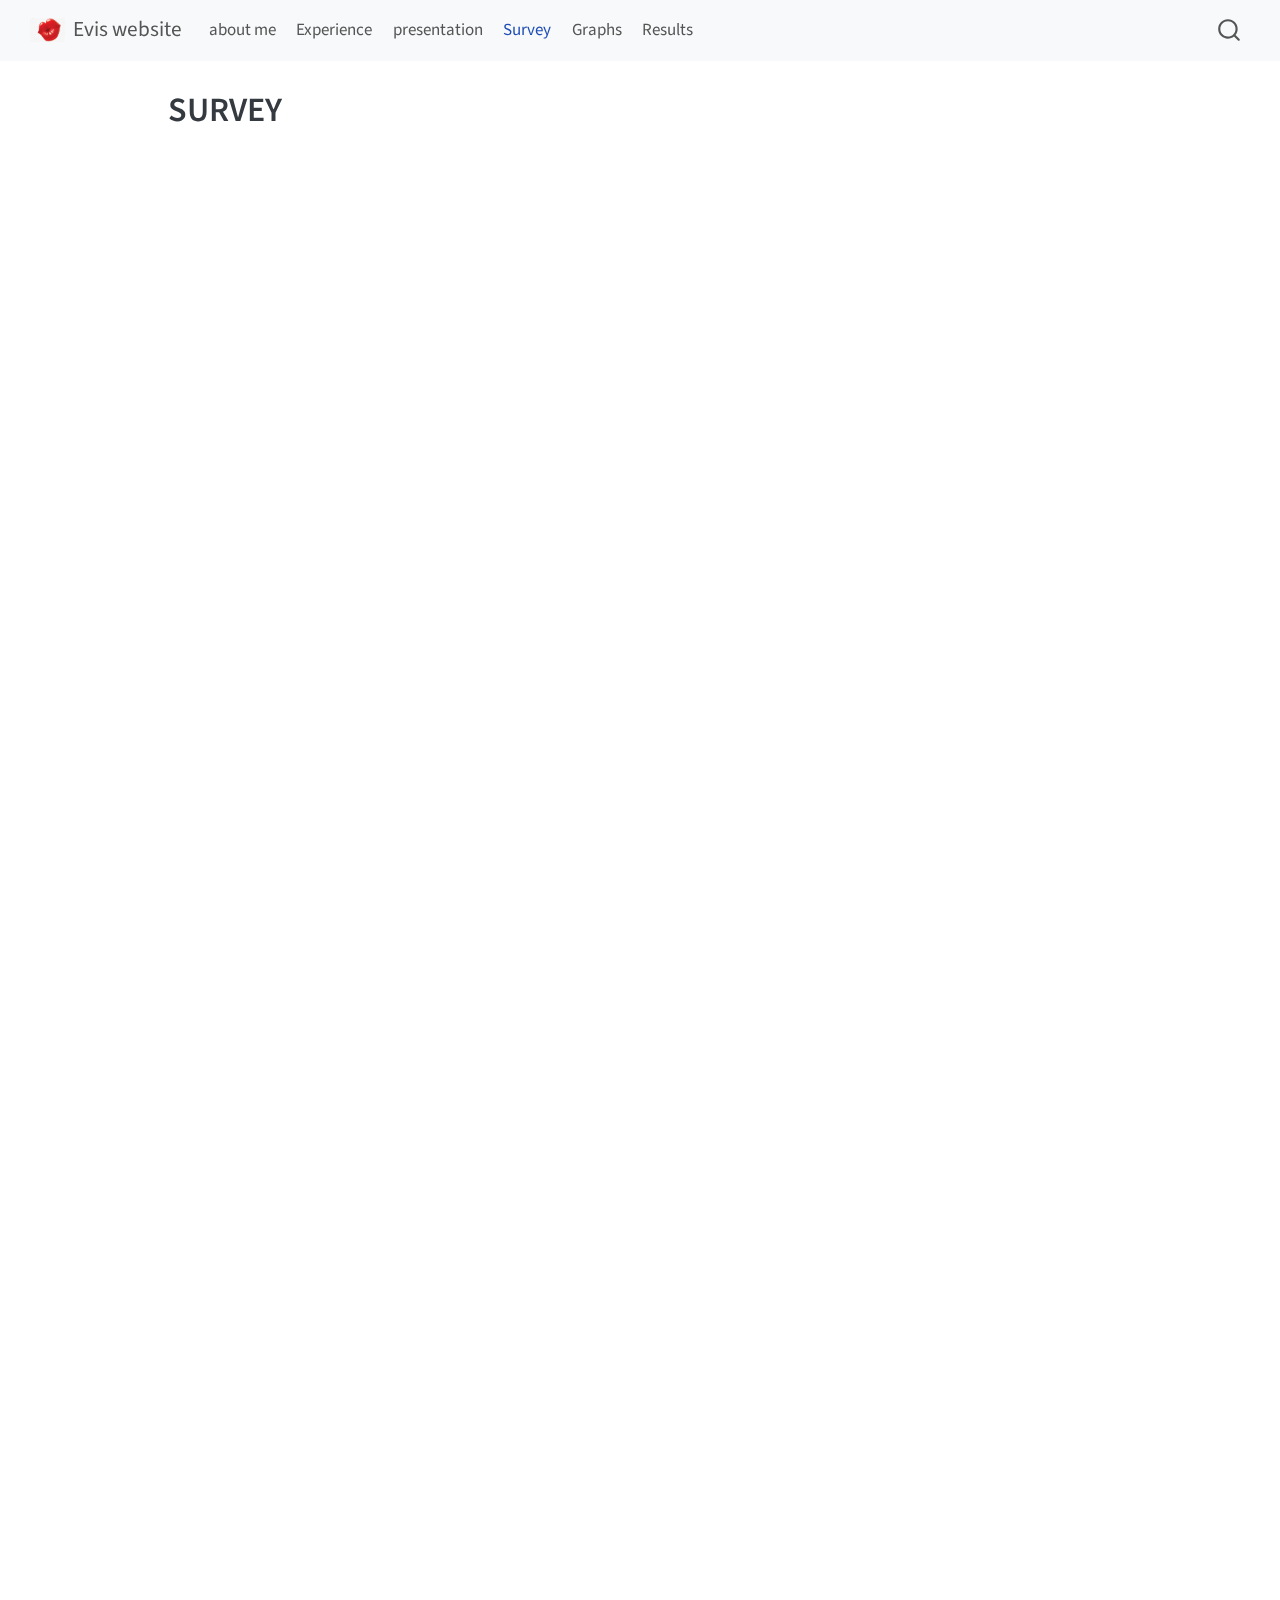
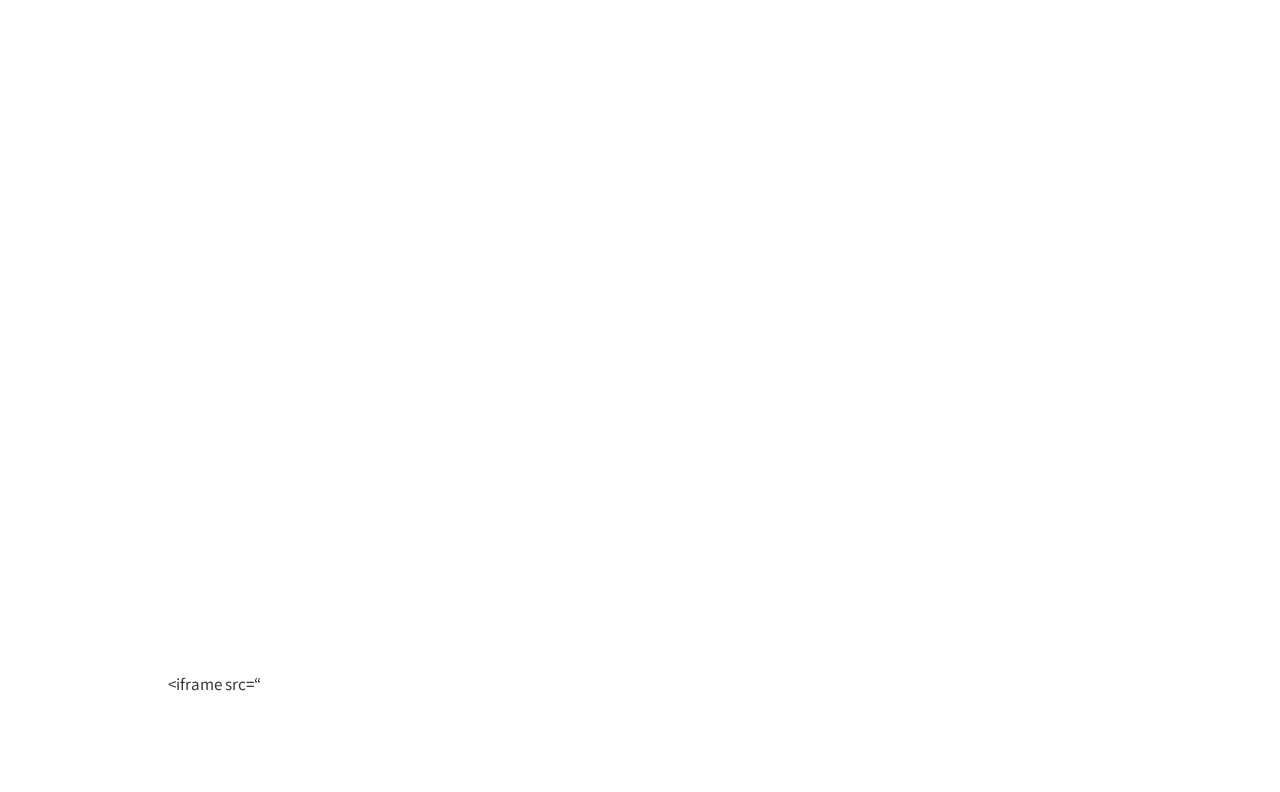
<file: docs/tab-iframe/iframe-index.html>
<!DOCTYPE html>
<html xmlns="http://www.w3.org/1999/xhtml" lang="en" xml:lang="en"><head>

<meta charset="utf-8">
<meta name="generator" content="quarto-1.6.40">

<meta name="viewport" content="width=device-width, initial-scale=1.0, user-scalable=yes">


<title>SURVEY – Evis website</title>
<style>
code{white-space: pre-wrap;}
span.smallcaps{font-variant: small-caps;}
div.columns{display: flex; gap: min(4vw, 1.5em);}
div.column{flex: auto; overflow-x: auto;}
div.hanging-indent{margin-left: 1.5em; text-indent: -1.5em;}
ul.task-list{list-style: none;}
ul.task-list li input[type="checkbox"] {
  width: 0.8em;
  margin: 0 0.8em 0.2em -1em; /* quarto-specific, see https://github.com/quarto-dev/quarto-cli/issues/4556 */ 
  vertical-align: middle;
}
</style>


<script src="../site_libs/quarto-nav/quarto-nav.js"></script>
<script src="../site_libs/quarto-nav/headroom.min.js"></script>
<script src="../site_libs/clipboard/clipboard.min.js"></script>
<script src="../site_libs/quarto-search/autocomplete.umd.js"></script>
<script src="../site_libs/quarto-search/fuse.min.js"></script>
<script src="../site_libs/quarto-search/quarto-search.js"></script>
<meta name="quarto:offset" content="../">
<script src="../site_libs/quarto-html/quarto.js"></script>
<script src="../site_libs/quarto-html/popper.min.js"></script>
<script src="../site_libs/quarto-html/tippy.umd.min.js"></script>
<script src="../site_libs/quarto-html/anchor.min.js"></script>
<link href="../site_libs/quarto-html/tippy.css" rel="stylesheet">
<link href="../site_libs/quarto-html/quarto-syntax-highlighting-549806ee2085284f45b00abea8c6df48.css" rel="stylesheet" id="quarto-text-highlighting-styles">
<script src="../site_libs/bootstrap/bootstrap.min.js"></script>
<link href="../site_libs/bootstrap/bootstrap-icons.css" rel="stylesheet">
<link href="../site_libs/bootstrap/bootstrap-a263e05d4b056e890162460baa634a0f.min.css" rel="stylesheet" append-hash="true" id="quarto-bootstrap" data-mode="light">
<script id="quarto-search-options" type="application/json">{
  "location": "navbar",
  "copy-button": false,
  "collapse-after": 3,
  "panel-placement": "end",
  "type": "overlay",
  "limit": 50,
  "keyboard-shortcut": [
    "f",
    "/",
    "s"
  ],
  "show-item-context": false,
  "language": {
    "search-no-results-text": "No results",
    "search-matching-documents-text": "matching documents",
    "search-copy-link-title": "Copy link to search",
    "search-hide-matches-text": "Hide additional matches",
    "search-more-match-text": "more match in this document",
    "search-more-matches-text": "more matches in this document",
    "search-clear-button-title": "Clear",
    "search-text-placeholder": "",
    "search-detached-cancel-button-title": "Cancel",
    "search-submit-button-title": "Submit",
    "search-label": "Search"
  }
}</script>


<link rel="stylesheet" href="../styles.css">
</head>

<body class="nav-fixed">

<div id="quarto-search-results"></div>
  <header id="quarto-header" class="headroom fixed-top">
    <nav class="navbar navbar-expand-lg " data-bs-theme="dark">
      <div class="navbar-container container-fluid">
      <div class="navbar-brand-container mx-auto">
    <a href="../index.html" class="navbar-brand navbar-brand-logo">
    <img src="../images/lips.jpg" alt="" class="navbar-logo">
    </a>
    <a class="navbar-brand" href="../index.html">
    <span class="navbar-title">Evis website</span>
    </a>
  </div>
            <div id="quarto-search" class="" title="Search"></div>
          <button class="navbar-toggler" type="button" data-bs-toggle="collapse" data-bs-target="#navbarCollapse" aria-controls="navbarCollapse" role="menu" aria-expanded="false" aria-label="Toggle navigation" onclick="if (window.quartoToggleHeadroom) { window.quartoToggleHeadroom(); }">
  <span class="navbar-toggler-icon"></span>
</button>
          <div class="collapse navbar-collapse" id="navbarCollapse">
            <ul class="navbar-nav navbar-nav-scroll me-auto">
  <li class="nav-item">
    <a class="nav-link" href="../index.html"> 
<span class="menu-text">about me</span></a>
  </li>  
  <li class="nav-item">
    <a class="nav-link" href="../tab-one/tab-one-index.html"> 
<span class="menu-text">Experience</span></a>
  </li>  
  <li class="nav-item">
    <a class="nav-link" href="../tab-presentation/presentation-index.html"> 
<span class="menu-text">presentation</span></a>
  </li>  
  <li class="nav-item">
    <a class="nav-link active" href="../tab-iframe/iframe-index.html" aria-current="page"> 
<span class="menu-text">Survey</span></a>
  </li>  
  <li class="nav-item">
    <a class="nav-link" href="../graphs/graph-index.html"> 
<span class="menu-text">Graphs</span></a>
  </li>  
  <li class="nav-item">
    <a class="nav-link" href="../Results/RESULTS.html"> 
<span class="menu-text">Results</span></a>
  </li>  
</ul>
          </div> <!-- /navcollapse -->
            <div class="quarto-navbar-tools">
</div>
      </div> <!-- /container-fluid -->
    </nav>
</header>
<!-- content -->
<div id="quarto-content" class="quarto-container page-columns page-rows-contents page-layout-article page-navbar">
<!-- sidebar -->
<!-- margin-sidebar -->
    <div id="quarto-margin-sidebar" class="sidebar margin-sidebar zindex-bottom">
        
    </div>
<!-- main -->
<main class="content" id="quarto-document-content">

<header id="title-block-header" class="quarto-title-block default">
<div class="quarto-title">
<h1 class="title">SURVEY</h1>
</div>



<div class="quarto-title-meta">

    
  
    
  </div>
  


</header>


<p>&lt;iframe src=“<iframe src="https://docs.google.com/forms/d/e/1FAIpQLScbZYD_PEiXPWy3tP0zBmlZWDzefnxwWnxGAV9solixt9-CgQ/viewform?embedded=true" width="640" height="2124" frameborder="0" marginheight="0" marginwidth="0">Φόρτωση…</iframe></p>



</main> <!-- /main -->
<script id="quarto-html-after-body" type="application/javascript">
window.document.addEventListener("DOMContentLoaded", function (event) {
  const toggleBodyColorMode = (bsSheetEl) => {
    const mode = bsSheetEl.getAttribute("data-mode");
    const bodyEl = window.document.querySelector("body");
    if (mode === "dark") {
      bodyEl.classList.add("quarto-dark");
      bodyEl.classList.remove("quarto-light");
    } else {
      bodyEl.classList.add("quarto-light");
      bodyEl.classList.remove("quarto-dark");
    }
  }
  const toggleBodyColorPrimary = () => {
    const bsSheetEl = window.document.querySelector("link#quarto-bootstrap");
    if (bsSheetEl) {
      toggleBodyColorMode(bsSheetEl);
    }
  }
  toggleBodyColorPrimary();  
  const icon = "";
  const anchorJS = new window.AnchorJS();
  anchorJS.options = {
    placement: 'right',
    icon: icon
  };
  anchorJS.add('.anchored');
  const isCodeAnnotation = (el) => {
    for (const clz of el.classList) {
      if (clz.startsWith('code-annotation-')) {                     
        return true;
      }
    }
    return false;
  }
  const onCopySuccess = function(e) {
    // button target
    const button = e.trigger;
    // don't keep focus
    button.blur();
    // flash "checked"
    button.classList.add('code-copy-button-checked');
    var currentTitle = button.getAttribute("title");
    button.setAttribute("title", "Copied!");
    let tooltip;
    if (window.bootstrap) {
      button.setAttribute("data-bs-toggle", "tooltip");
      button.setAttribute("data-bs-placement", "left");
      button.setAttribute("data-bs-title", "Copied!");
      tooltip = new bootstrap.Tooltip(button, 
        { trigger: "manual", 
          customClass: "code-copy-button-tooltip",
          offset: [0, -8]});
      tooltip.show();    
    }
    setTimeout(function() {
      if (tooltip) {
        tooltip.hide();
        button.removeAttribute("data-bs-title");
        button.removeAttribute("data-bs-toggle");
        button.removeAttribute("data-bs-placement");
      }
      button.setAttribute("title", currentTitle);
      button.classList.remove('code-copy-button-checked');
    }, 1000);
    // clear code selection
    e.clearSelection();
  }
  const getTextToCopy = function(trigger) {
      const codeEl = trigger.previousElementSibling.cloneNode(true);
      for (const childEl of codeEl.children) {
        if (isCodeAnnotation(childEl)) {
          childEl.remove();
        }
      }
      return codeEl.innerText;
  }
  const clipboard = new window.ClipboardJS('.code-copy-button:not([data-in-quarto-modal])', {
    text: getTextToCopy
  });
  clipboard.on('success', onCopySuccess);
  if (window.document.getElementById('quarto-embedded-source-code-modal')) {
    const clipboardModal = new window.ClipboardJS('.code-copy-button[data-in-quarto-modal]', {
      text: getTextToCopy,
      container: window.document.getElementById('quarto-embedded-source-code-modal')
    });
    clipboardModal.on('success', onCopySuccess);
  }
    var localhostRegex = new RegExp(/^(?:http|https):\/\/localhost\:?[0-9]*\//);
    var mailtoRegex = new RegExp(/^mailto:/);
      var filterRegex = new RegExp('/' + window.location.host + '/');
    var isInternal = (href) => {
        return filterRegex.test(href) || localhostRegex.test(href) || mailtoRegex.test(href);
    }
    // Inspect non-navigation links and adorn them if external
 	var links = window.document.querySelectorAll('a[href]:not(.nav-link):not(.navbar-brand):not(.toc-action):not(.sidebar-link):not(.sidebar-item-toggle):not(.pagination-link):not(.no-external):not([aria-hidden]):not(.dropdown-item):not(.quarto-navigation-tool):not(.about-link)');
    for (var i=0; i<links.length; i++) {
      const link = links[i];
      if (!isInternal(link.href)) {
        // undo the damage that might have been done by quarto-nav.js in the case of
        // links that we want to consider external
        if (link.dataset.originalHref !== undefined) {
          link.href = link.dataset.originalHref;
        }
      }
    }
  function tippyHover(el, contentFn, onTriggerFn, onUntriggerFn) {
    const config = {
      allowHTML: true,
      maxWidth: 500,
      delay: 100,
      arrow: false,
      appendTo: function(el) {
          return el.parentElement;
      },
      interactive: true,
      interactiveBorder: 10,
      theme: 'quarto',
      placement: 'bottom-start',
    };
    if (contentFn) {
      config.content = contentFn;
    }
    if (onTriggerFn) {
      config.onTrigger = onTriggerFn;
    }
    if (onUntriggerFn) {
      config.onUntrigger = onUntriggerFn;
    }
    window.tippy(el, config); 
  }
  const noterefs = window.document.querySelectorAll('a[role="doc-noteref"]');
  for (var i=0; i<noterefs.length; i++) {
    const ref = noterefs[i];
    tippyHover(ref, function() {
      // use id or data attribute instead here
      let href = ref.getAttribute('data-footnote-href') || ref.getAttribute('href');
      try { href = new URL(href).hash; } catch {}
      const id = href.replace(/^#\/?/, "");
      const note = window.document.getElementById(id);
      if (note) {
        return note.innerHTML;
      } else {
        return "";
      }
    });
  }
  const xrefs = window.document.querySelectorAll('a.quarto-xref');
  const processXRef = (id, note) => {
    // Strip column container classes
    const stripColumnClz = (el) => {
      el.classList.remove("page-full", "page-columns");
      if (el.children) {
        for (const child of el.children) {
          stripColumnClz(child);
        }
      }
    }
    stripColumnClz(note)
    if (id === null || id.startsWith('sec-')) {
      // Special case sections, only their first couple elements
      const container = document.createElement("div");
      if (note.children && note.children.length > 2) {
        container.appendChild(note.children[0].cloneNode(true));
        for (let i = 1; i < note.children.length; i++) {
          const child = note.children[i];
          if (child.tagName === "P" && child.innerText === "") {
            continue;
          } else {
            container.appendChild(child.cloneNode(true));
            break;
          }
        }
        if (window.Quarto?.typesetMath) {
          window.Quarto.typesetMath(container);
        }
        return container.innerHTML
      } else {
        if (window.Quarto?.typesetMath) {
          window.Quarto.typesetMath(note);
        }
        return note.innerHTML;
      }
    } else {
      // Remove any anchor links if they are present
      const anchorLink = note.querySelector('a.anchorjs-link');
      if (anchorLink) {
        anchorLink.remove();
      }
      if (window.Quarto?.typesetMath) {
        window.Quarto.typesetMath(note);
      }
      if (note.classList.contains("callout")) {
        return note.outerHTML;
      } else {
        return note.innerHTML;
      }
    }
  }
  for (var i=0; i<xrefs.length; i++) {
    const xref = xrefs[i];
    tippyHover(xref, undefined, function(instance) {
      instance.disable();
      let url = xref.getAttribute('href');
      let hash = undefined; 
      if (url.startsWith('#')) {
        hash = url;
      } else {
        try { hash = new URL(url).hash; } catch {}
      }
      if (hash) {
        const id = hash.replace(/^#\/?/, "");
        const note = window.document.getElementById(id);
        if (note !== null) {
          try {
            const html = processXRef(id, note.cloneNode(true));
            instance.setContent(html);
          } finally {
            instance.enable();
            instance.show();
          }
        } else {
          // See if we can fetch this
          fetch(url.split('#')[0])
          .then(res => res.text())
          .then(html => {
            const parser = new DOMParser();
            const htmlDoc = parser.parseFromString(html, "text/html");
            const note = htmlDoc.getElementById(id);
            if (note !== null) {
              const html = processXRef(id, note);
              instance.setContent(html);
            } 
          }).finally(() => {
            instance.enable();
            instance.show();
          });
        }
      } else {
        // See if we can fetch a full url (with no hash to target)
        // This is a special case and we should probably do some content thinning / targeting
        fetch(url)
        .then(res => res.text())
        .then(html => {
          const parser = new DOMParser();
          const htmlDoc = parser.parseFromString(html, "text/html");
          const note = htmlDoc.querySelector('main.content');
          if (note !== null) {
            // This should only happen for chapter cross references
            // (since there is no id in the URL)
            // remove the first header
            if (note.children.length > 0 && note.children[0].tagName === "HEADER") {
              note.children[0].remove();
            }
            const html = processXRef(null, note);
            instance.setContent(html);
          } 
        }).finally(() => {
          instance.enable();
          instance.show();
        });
      }
    }, function(instance) {
    });
  }
      let selectedAnnoteEl;
      const selectorForAnnotation = ( cell, annotation) => {
        let cellAttr = 'data-code-cell="' + cell + '"';
        let lineAttr = 'data-code-annotation="' +  annotation + '"';
        const selector = 'span[' + cellAttr + '][' + lineAttr + ']';
        return selector;
      }
      const selectCodeLines = (annoteEl) => {
        const doc = window.document;
        const targetCell = annoteEl.getAttribute("data-target-cell");
        const targetAnnotation = annoteEl.getAttribute("data-target-annotation");
        const annoteSpan = window.document.querySelector(selectorForAnnotation(targetCell, targetAnnotation));
        const lines = annoteSpan.getAttribute("data-code-lines").split(",");
        const lineIds = lines.map((line) => {
          return targetCell + "-" + line;
        })
        let top = null;
        let height = null;
        let parent = null;
        if (lineIds.length > 0) {
            //compute the position of the single el (top and bottom and make a div)
            const el = window.document.getElementById(lineIds[0]);
            top = el.offsetTop;
            height = el.offsetHeight;
            parent = el.parentElement.parentElement;
          if (lineIds.length > 1) {
            const lastEl = window.document.getElementById(lineIds[lineIds.length - 1]);
            const bottom = lastEl.offsetTop + lastEl.offsetHeight;
            height = bottom - top;
          }
          if (top !== null && height !== null && parent !== null) {
            // cook up a div (if necessary) and position it 
            let div = window.document.getElementById("code-annotation-line-highlight");
            if (div === null) {
              div = window.document.createElement("div");
              div.setAttribute("id", "code-annotation-line-highlight");
              div.style.position = 'absolute';
              parent.appendChild(div);
            }
            div.style.top = top - 2 + "px";
            div.style.height = height + 4 + "px";
            div.style.left = 0;
            let gutterDiv = window.document.getElementById("code-annotation-line-highlight-gutter");
            if (gutterDiv === null) {
              gutterDiv = window.document.createElement("div");
              gutterDiv.setAttribute("id", "code-annotation-line-highlight-gutter");
              gutterDiv.style.position = 'absolute';
              const codeCell = window.document.getElementById(targetCell);
              const gutter = codeCell.querySelector('.code-annotation-gutter');
              gutter.appendChild(gutterDiv);
            }
            gutterDiv.style.top = top - 2 + "px";
            gutterDiv.style.height = height + 4 + "px";
          }
          selectedAnnoteEl = annoteEl;
        }
      };
      const unselectCodeLines = () => {
        const elementsIds = ["code-annotation-line-highlight", "code-annotation-line-highlight-gutter"];
        elementsIds.forEach((elId) => {
          const div = window.document.getElementById(elId);
          if (div) {
            div.remove();
          }
        });
        selectedAnnoteEl = undefined;
      };
        // Handle positioning of the toggle
    window.addEventListener(
      "resize",
      throttle(() => {
        elRect = undefined;
        if (selectedAnnoteEl) {
          selectCodeLines(selectedAnnoteEl);
        }
      }, 10)
    );
    function throttle(fn, ms) {
    let throttle = false;
    let timer;
      return (...args) => {
        if(!throttle) { // first call gets through
            fn.apply(this, args);
            throttle = true;
        } else { // all the others get throttled
            if(timer) clearTimeout(timer); // cancel #2
            timer = setTimeout(() => {
              fn.apply(this, args);
              timer = throttle = false;
            }, ms);
        }
      };
    }
      // Attach click handler to the DT
      const annoteDls = window.document.querySelectorAll('dt[data-target-cell]');
      for (const annoteDlNode of annoteDls) {
        annoteDlNode.addEventListener('click', (event) => {
          const clickedEl = event.target;
          if (clickedEl !== selectedAnnoteEl) {
            unselectCodeLines();
            const activeEl = window.document.querySelector('dt[data-target-cell].code-annotation-active');
            if (activeEl) {
              activeEl.classList.remove('code-annotation-active');
            }
            selectCodeLines(clickedEl);
            clickedEl.classList.add('code-annotation-active');
          } else {
            // Unselect the line
            unselectCodeLines();
            clickedEl.classList.remove('code-annotation-active');
          }
        });
      }
  const findCites = (el) => {
    const parentEl = el.parentElement;
    if (parentEl) {
      const cites = parentEl.dataset.cites;
      if (cites) {
        return {
          el,
          cites: cites.split(' ')
        };
      } else {
        return findCites(el.parentElement)
      }
    } else {
      return undefined;
    }
  };
  var bibliorefs = window.document.querySelectorAll('a[role="doc-biblioref"]');
  for (var i=0; i<bibliorefs.length; i++) {
    const ref = bibliorefs[i];
    const citeInfo = findCites(ref);
    if (citeInfo) {
      tippyHover(citeInfo.el, function() {
        var popup = window.document.createElement('div');
        citeInfo.cites.forEach(function(cite) {
          var citeDiv = window.document.createElement('div');
          citeDiv.classList.add('hanging-indent');
          citeDiv.classList.add('csl-entry');
          var biblioDiv = window.document.getElementById('ref-' + cite);
          if (biblioDiv) {
            citeDiv.innerHTML = biblioDiv.innerHTML;
          }
          popup.appendChild(citeDiv);
        });
        return popup.innerHTML;
      });
    }
  }
});
</script>
</div> <!-- /content -->




</body></html>
</file>
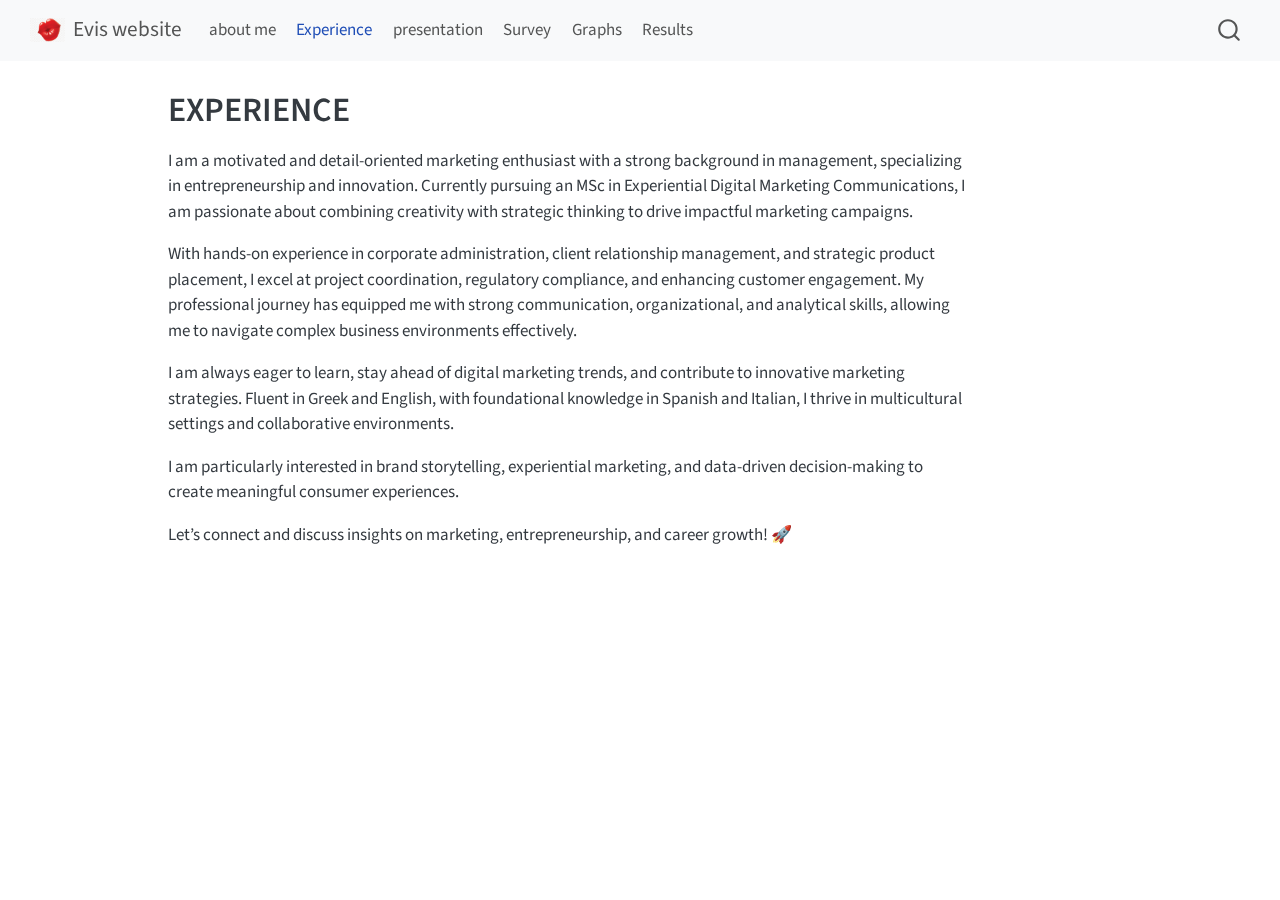
<file: docs/tab-one/tab-one-index.html>
<!DOCTYPE html>
<html xmlns="http://www.w3.org/1999/xhtml" lang="en" xml:lang="en"><head>

<meta charset="utf-8">
<meta name="generator" content="quarto-1.6.40">

<meta name="viewport" content="width=device-width, initial-scale=1.0, user-scalable=yes">


<title>EXPERIENCE – Evis website</title>
<style>
code{white-space: pre-wrap;}
span.smallcaps{font-variant: small-caps;}
div.columns{display: flex; gap: min(4vw, 1.5em);}
div.column{flex: auto; overflow-x: auto;}
div.hanging-indent{margin-left: 1.5em; text-indent: -1.5em;}
ul.task-list{list-style: none;}
ul.task-list li input[type="checkbox"] {
  width: 0.8em;
  margin: 0 0.8em 0.2em -1em; /* quarto-specific, see https://github.com/quarto-dev/quarto-cli/issues/4556 */ 
  vertical-align: middle;
}
</style>


<script src="../site_libs/quarto-nav/quarto-nav.js"></script>
<script src="../site_libs/quarto-nav/headroom.min.js"></script>
<script src="../site_libs/clipboard/clipboard.min.js"></script>
<script src="../site_libs/quarto-search/autocomplete.umd.js"></script>
<script src="../site_libs/quarto-search/fuse.min.js"></script>
<script src="../site_libs/quarto-search/quarto-search.js"></script>
<meta name="quarto:offset" content="../">
<script src="../site_libs/quarto-html/quarto.js"></script>
<script src="../site_libs/quarto-html/popper.min.js"></script>
<script src="../site_libs/quarto-html/tippy.umd.min.js"></script>
<script src="../site_libs/quarto-html/anchor.min.js"></script>
<link href="../site_libs/quarto-html/tippy.css" rel="stylesheet">
<link href="../site_libs/quarto-html/quarto-syntax-highlighting-549806ee2085284f45b00abea8c6df48.css" rel="stylesheet" id="quarto-text-highlighting-styles">
<script src="../site_libs/bootstrap/bootstrap.min.js"></script>
<link href="../site_libs/bootstrap/bootstrap-icons.css" rel="stylesheet">
<link href="../site_libs/bootstrap/bootstrap-a263e05d4b056e890162460baa634a0f.min.css" rel="stylesheet" append-hash="true" id="quarto-bootstrap" data-mode="light">
<script id="quarto-search-options" type="application/json">{
  "location": "navbar",
  "copy-button": false,
  "collapse-after": 3,
  "panel-placement": "end",
  "type": "overlay",
  "limit": 50,
  "keyboard-shortcut": [
    "f",
    "/",
    "s"
  ],
  "show-item-context": false,
  "language": {
    "search-no-results-text": "No results",
    "search-matching-documents-text": "matching documents",
    "search-copy-link-title": "Copy link to search",
    "search-hide-matches-text": "Hide additional matches",
    "search-more-match-text": "more match in this document",
    "search-more-matches-text": "more matches in this document",
    "search-clear-button-title": "Clear",
    "search-text-placeholder": "",
    "search-detached-cancel-button-title": "Cancel",
    "search-submit-button-title": "Submit",
    "search-label": "Search"
  }
}</script>


<link rel="stylesheet" href="../styles.css">
</head>

<body class="nav-fixed">

<div id="quarto-search-results"></div>
  <header id="quarto-header" class="headroom fixed-top">
    <nav class="navbar navbar-expand-lg " data-bs-theme="dark">
      <div class="navbar-container container-fluid">
      <div class="navbar-brand-container mx-auto">
    <a href="../index.html" class="navbar-brand navbar-brand-logo">
    <img src="../images/lips.jpg" alt="" class="navbar-logo">
    </a>
    <a class="navbar-brand" href="../index.html">
    <span class="navbar-title">Evis website</span>
    </a>
  </div>
            <div id="quarto-search" class="" title="Search"></div>
          <button class="navbar-toggler" type="button" data-bs-toggle="collapse" data-bs-target="#navbarCollapse" aria-controls="navbarCollapse" role="menu" aria-expanded="false" aria-label="Toggle navigation" onclick="if (window.quartoToggleHeadroom) { window.quartoToggleHeadroom(); }">
  <span class="navbar-toggler-icon"></span>
</button>
          <div class="collapse navbar-collapse" id="navbarCollapse">
            <ul class="navbar-nav navbar-nav-scroll me-auto">
  <li class="nav-item">
    <a class="nav-link" href="../index.html"> 
<span class="menu-text">about me</span></a>
  </li>  
  <li class="nav-item">
    <a class="nav-link active" href="../tab-one/tab-one-index.html" aria-current="page"> 
<span class="menu-text">Experience</span></a>
  </li>  
  <li class="nav-item">
    <a class="nav-link" href="../tab-presentation/presentation-index.html"> 
<span class="menu-text">presentation</span></a>
  </li>  
  <li class="nav-item">
    <a class="nav-link" href="../tab-iframe/iframe-index.html"> 
<span class="menu-text">Survey</span></a>
  </li>  
  <li class="nav-item">
    <a class="nav-link" href="../graphs/graph-index.html"> 
<span class="menu-text">Graphs</span></a>
  </li>  
  <li class="nav-item">
    <a class="nav-link" href="../Results/RESULTS.html"> 
<span class="menu-text">Results</span></a>
  </li>  
</ul>
          </div> <!-- /navcollapse -->
            <div class="quarto-navbar-tools">
</div>
      </div> <!-- /container-fluid -->
    </nav>
</header>
<!-- content -->
<div id="quarto-content" class="quarto-container page-columns page-rows-contents page-layout-article page-navbar">
<!-- sidebar -->
<!-- margin-sidebar -->
    <div id="quarto-margin-sidebar" class="sidebar margin-sidebar zindex-bottom">
        
    </div>
<!-- main -->
<main class="content" id="quarto-document-content">

<header id="title-block-header" class="quarto-title-block default">
<div class="quarto-title">
<h1 class="title">EXPERIENCE</h1>
</div>



<div class="quarto-title-meta">

    
  
    
  </div>
  


</header>


<p>I am a motivated and detail-oriented marketing enthusiast with a strong background in management, specializing in entrepreneurship and innovation. Currently pursuing an MSc in Experiential Digital Marketing Communications, I am passionate about combining creativity with strategic thinking to drive impactful marketing campaigns.</p>
<p>With hands-on experience in corporate administration, client relationship management, and strategic product placement, I excel at project coordination, regulatory compliance, and enhancing customer engagement. My professional journey has equipped me with strong communication, organizational, and analytical skills, allowing me to navigate complex business environments effectively.</p>
<p>I am always eager to learn, stay ahead of digital marketing trends, and contribute to innovative marketing strategies. Fluent in Greek and English, with foundational knowledge in Spanish and Italian, I thrive in multicultural settings and collaborative environments.</p>
<p>I am particularly interested in brand storytelling, experiential marketing, and data-driven decision-making to create meaningful consumer experiences.</p>
<p>Let’s connect and discuss insights on marketing, entrepreneurship, and career growth! 🚀</p>



</main> <!-- /main -->
<script id="quarto-html-after-body" type="application/javascript">
window.document.addEventListener("DOMContentLoaded", function (event) {
  const toggleBodyColorMode = (bsSheetEl) => {
    const mode = bsSheetEl.getAttribute("data-mode");
    const bodyEl = window.document.querySelector("body");
    if (mode === "dark") {
      bodyEl.classList.add("quarto-dark");
      bodyEl.classList.remove("quarto-light");
    } else {
      bodyEl.classList.add("quarto-light");
      bodyEl.classList.remove("quarto-dark");
    }
  }
  const toggleBodyColorPrimary = () => {
    const bsSheetEl = window.document.querySelector("link#quarto-bootstrap");
    if (bsSheetEl) {
      toggleBodyColorMode(bsSheetEl);
    }
  }
  toggleBodyColorPrimary();  
  const icon = "";
  const anchorJS = new window.AnchorJS();
  anchorJS.options = {
    placement: 'right',
    icon: icon
  };
  anchorJS.add('.anchored');
  const isCodeAnnotation = (el) => {
    for (const clz of el.classList) {
      if (clz.startsWith('code-annotation-')) {                     
        return true;
      }
    }
    return false;
  }
  const onCopySuccess = function(e) {
    // button target
    const button = e.trigger;
    // don't keep focus
    button.blur();
    // flash "checked"
    button.classList.add('code-copy-button-checked');
    var currentTitle = button.getAttribute("title");
    button.setAttribute("title", "Copied!");
    let tooltip;
    if (window.bootstrap) {
      button.setAttribute("data-bs-toggle", "tooltip");
      button.setAttribute("data-bs-placement", "left");
      button.setAttribute("data-bs-title", "Copied!");
      tooltip = new bootstrap.Tooltip(button, 
        { trigger: "manual", 
          customClass: "code-copy-button-tooltip",
          offset: [0, -8]});
      tooltip.show();    
    }
    setTimeout(function() {
      if (tooltip) {
        tooltip.hide();
        button.removeAttribute("data-bs-title");
        button.removeAttribute("data-bs-toggle");
        button.removeAttribute("data-bs-placement");
      }
      button.setAttribute("title", currentTitle);
      button.classList.remove('code-copy-button-checked');
    }, 1000);
    // clear code selection
    e.clearSelection();
  }
  const getTextToCopy = function(trigger) {
      const codeEl = trigger.previousElementSibling.cloneNode(true);
      for (const childEl of codeEl.children) {
        if (isCodeAnnotation(childEl)) {
          childEl.remove();
        }
      }
      return codeEl.innerText;
  }
  const clipboard = new window.ClipboardJS('.code-copy-button:not([data-in-quarto-modal])', {
    text: getTextToCopy
  });
  clipboard.on('success', onCopySuccess);
  if (window.document.getElementById('quarto-embedded-source-code-modal')) {
    const clipboardModal = new window.ClipboardJS('.code-copy-button[data-in-quarto-modal]', {
      text: getTextToCopy,
      container: window.document.getElementById('quarto-embedded-source-code-modal')
    });
    clipboardModal.on('success', onCopySuccess);
  }
    var localhostRegex = new RegExp(/^(?:http|https):\/\/localhost\:?[0-9]*\//);
    var mailtoRegex = new RegExp(/^mailto:/);
      var filterRegex = new RegExp('/' + window.location.host + '/');
    var isInternal = (href) => {
        return filterRegex.test(href) || localhostRegex.test(href) || mailtoRegex.test(href);
    }
    // Inspect non-navigation links and adorn them if external
 	var links = window.document.querySelectorAll('a[href]:not(.nav-link):not(.navbar-brand):not(.toc-action):not(.sidebar-link):not(.sidebar-item-toggle):not(.pagination-link):not(.no-external):not([aria-hidden]):not(.dropdown-item):not(.quarto-navigation-tool):not(.about-link)');
    for (var i=0; i<links.length; i++) {
      const link = links[i];
      if (!isInternal(link.href)) {
        // undo the damage that might have been done by quarto-nav.js in the case of
        // links that we want to consider external
        if (link.dataset.originalHref !== undefined) {
          link.href = link.dataset.originalHref;
        }
      }
    }
  function tippyHover(el, contentFn, onTriggerFn, onUntriggerFn) {
    const config = {
      allowHTML: true,
      maxWidth: 500,
      delay: 100,
      arrow: false,
      appendTo: function(el) {
          return el.parentElement;
      },
      interactive: true,
      interactiveBorder: 10,
      theme: 'quarto',
      placement: 'bottom-start',
    };
    if (contentFn) {
      config.content = contentFn;
    }
    if (onTriggerFn) {
      config.onTrigger = onTriggerFn;
    }
    if (onUntriggerFn) {
      config.onUntrigger = onUntriggerFn;
    }
    window.tippy(el, config); 
  }
  const noterefs = window.document.querySelectorAll('a[role="doc-noteref"]');
  for (var i=0; i<noterefs.length; i++) {
    const ref = noterefs[i];
    tippyHover(ref, function() {
      // use id or data attribute instead here
      let href = ref.getAttribute('data-footnote-href') || ref.getAttribute('href');
      try { href = new URL(href).hash; } catch {}
      const id = href.replace(/^#\/?/, "");
      const note = window.document.getElementById(id);
      if (note) {
        return note.innerHTML;
      } else {
        return "";
      }
    });
  }
  const xrefs = window.document.querySelectorAll('a.quarto-xref');
  const processXRef = (id, note) => {
    // Strip column container classes
    const stripColumnClz = (el) => {
      el.classList.remove("page-full", "page-columns");
      if (el.children) {
        for (const child of el.children) {
          stripColumnClz(child);
        }
      }
    }
    stripColumnClz(note)
    if (id === null || id.startsWith('sec-')) {
      // Special case sections, only their first couple elements
      const container = document.createElement("div");
      if (note.children && note.children.length > 2) {
        container.appendChild(note.children[0].cloneNode(true));
        for (let i = 1; i < note.children.length; i++) {
          const child = note.children[i];
          if (child.tagName === "P" && child.innerText === "") {
            continue;
          } else {
            container.appendChild(child.cloneNode(true));
            break;
          }
        }
        if (window.Quarto?.typesetMath) {
          window.Quarto.typesetMath(container);
        }
        return container.innerHTML
      } else {
        if (window.Quarto?.typesetMath) {
          window.Quarto.typesetMath(note);
        }
        return note.innerHTML;
      }
    } else {
      // Remove any anchor links if they are present
      const anchorLink = note.querySelector('a.anchorjs-link');
      if (anchorLink) {
        anchorLink.remove();
      }
      if (window.Quarto?.typesetMath) {
        window.Quarto.typesetMath(note);
      }
      if (note.classList.contains("callout")) {
        return note.outerHTML;
      } else {
        return note.innerHTML;
      }
    }
  }
  for (var i=0; i<xrefs.length; i++) {
    const xref = xrefs[i];
    tippyHover(xref, undefined, function(instance) {
      instance.disable();
      let url = xref.getAttribute('href');
      let hash = undefined; 
      if (url.startsWith('#')) {
        hash = url;
      } else {
        try { hash = new URL(url).hash; } catch {}
      }
      if (hash) {
        const id = hash.replace(/^#\/?/, "");
        const note = window.document.getElementById(id);
        if (note !== null) {
          try {
            const html = processXRef(id, note.cloneNode(true));
            instance.setContent(html);
          } finally {
            instance.enable();
            instance.show();
          }
        } else {
          // See if we can fetch this
          fetch(url.split('#')[0])
          .then(res => res.text())
          .then(html => {
            const parser = new DOMParser();
            const htmlDoc = parser.parseFromString(html, "text/html");
            const note = htmlDoc.getElementById(id);
            if (note !== null) {
              const html = processXRef(id, note);
              instance.setContent(html);
            } 
          }).finally(() => {
            instance.enable();
            instance.show();
          });
        }
      } else {
        // See if we can fetch a full url (with no hash to target)
        // This is a special case and we should probably do some content thinning / targeting
        fetch(url)
        .then(res => res.text())
        .then(html => {
          const parser = new DOMParser();
          const htmlDoc = parser.parseFromString(html, "text/html");
          const note = htmlDoc.querySelector('main.content');
          if (note !== null) {
            // This should only happen for chapter cross references
            // (since there is no id in the URL)
            // remove the first header
            if (note.children.length > 0 && note.children[0].tagName === "HEADER") {
              note.children[0].remove();
            }
            const html = processXRef(null, note);
            instance.setContent(html);
          } 
        }).finally(() => {
          instance.enable();
          instance.show();
        });
      }
    }, function(instance) {
    });
  }
      let selectedAnnoteEl;
      const selectorForAnnotation = ( cell, annotation) => {
        let cellAttr = 'data-code-cell="' + cell + '"';
        let lineAttr = 'data-code-annotation="' +  annotation + '"';
        const selector = 'span[' + cellAttr + '][' + lineAttr + ']';
        return selector;
      }
      const selectCodeLines = (annoteEl) => {
        const doc = window.document;
        const targetCell = annoteEl.getAttribute("data-target-cell");
        const targetAnnotation = annoteEl.getAttribute("data-target-annotation");
        const annoteSpan = window.document.querySelector(selectorForAnnotation(targetCell, targetAnnotation));
        const lines = annoteSpan.getAttribute("data-code-lines").split(",");
        const lineIds = lines.map((line) => {
          return targetCell + "-" + line;
        })
        let top = null;
        let height = null;
        let parent = null;
        if (lineIds.length > 0) {
            //compute the position of the single el (top and bottom and make a div)
            const el = window.document.getElementById(lineIds[0]);
            top = el.offsetTop;
            height = el.offsetHeight;
            parent = el.parentElement.parentElement;
          if (lineIds.length > 1) {
            const lastEl = window.document.getElementById(lineIds[lineIds.length - 1]);
            const bottom = lastEl.offsetTop + lastEl.offsetHeight;
            height = bottom - top;
          }
          if (top !== null && height !== null && parent !== null) {
            // cook up a div (if necessary) and position it 
            let div = window.document.getElementById("code-annotation-line-highlight");
            if (div === null) {
              div = window.document.createElement("div");
              div.setAttribute("id", "code-annotation-line-highlight");
              div.style.position = 'absolute';
              parent.appendChild(div);
            }
            div.style.top = top - 2 + "px";
            div.style.height = height + 4 + "px";
            div.style.left = 0;
            let gutterDiv = window.document.getElementById("code-annotation-line-highlight-gutter");
            if (gutterDiv === null) {
              gutterDiv = window.document.createElement("div");
              gutterDiv.setAttribute("id", "code-annotation-line-highlight-gutter");
              gutterDiv.style.position = 'absolute';
              const codeCell = window.document.getElementById(targetCell);
              const gutter = codeCell.querySelector('.code-annotation-gutter');
              gutter.appendChild(gutterDiv);
            }
            gutterDiv.style.top = top - 2 + "px";
            gutterDiv.style.height = height + 4 + "px";
          }
          selectedAnnoteEl = annoteEl;
        }
      };
      const unselectCodeLines = () => {
        const elementsIds = ["code-annotation-line-highlight", "code-annotation-line-highlight-gutter"];
        elementsIds.forEach((elId) => {
          const div = window.document.getElementById(elId);
          if (div) {
            div.remove();
          }
        });
        selectedAnnoteEl = undefined;
      };
        // Handle positioning of the toggle
    window.addEventListener(
      "resize",
      throttle(() => {
        elRect = undefined;
        if (selectedAnnoteEl) {
          selectCodeLines(selectedAnnoteEl);
        }
      }, 10)
    );
    function throttle(fn, ms) {
    let throttle = false;
    let timer;
      return (...args) => {
        if(!throttle) { // first call gets through
            fn.apply(this, args);
            throttle = true;
        } else { // all the others get throttled
            if(timer) clearTimeout(timer); // cancel #2
            timer = setTimeout(() => {
              fn.apply(this, args);
              timer = throttle = false;
            }, ms);
        }
      };
    }
      // Attach click handler to the DT
      const annoteDls = window.document.querySelectorAll('dt[data-target-cell]');
      for (const annoteDlNode of annoteDls) {
        annoteDlNode.addEventListener('click', (event) => {
          const clickedEl = event.target;
          if (clickedEl !== selectedAnnoteEl) {
            unselectCodeLines();
            const activeEl = window.document.querySelector('dt[data-target-cell].code-annotation-active');
            if (activeEl) {
              activeEl.classList.remove('code-annotation-active');
            }
            selectCodeLines(clickedEl);
            clickedEl.classList.add('code-annotation-active');
          } else {
            // Unselect the line
            unselectCodeLines();
            clickedEl.classList.remove('code-annotation-active');
          }
        });
      }
  const findCites = (el) => {
    const parentEl = el.parentElement;
    if (parentEl) {
      const cites = parentEl.dataset.cites;
      if (cites) {
        return {
          el,
          cites: cites.split(' ')
        };
      } else {
        return findCites(el.parentElement)
      }
    } else {
      return undefined;
    }
  };
  var bibliorefs = window.document.querySelectorAll('a[role="doc-biblioref"]');
  for (var i=0; i<bibliorefs.length; i++) {
    const ref = bibliorefs[i];
    const citeInfo = findCites(ref);
    if (citeInfo) {
      tippyHover(citeInfo.el, function() {
        var popup = window.document.createElement('div');
        citeInfo.cites.forEach(function(cite) {
          var citeDiv = window.document.createElement('div');
          citeDiv.classList.add('hanging-indent');
          citeDiv.classList.add('csl-entry');
          var biblioDiv = window.document.getElementById('ref-' + cite);
          if (biblioDiv) {
            citeDiv.innerHTML = biblioDiv.innerHTML;
          }
          popup.appendChild(citeDiv);
        });
        return popup.innerHTML;
      });
    }
  }
});
</script>
</div> <!-- /content -->




</body></html>
</file>
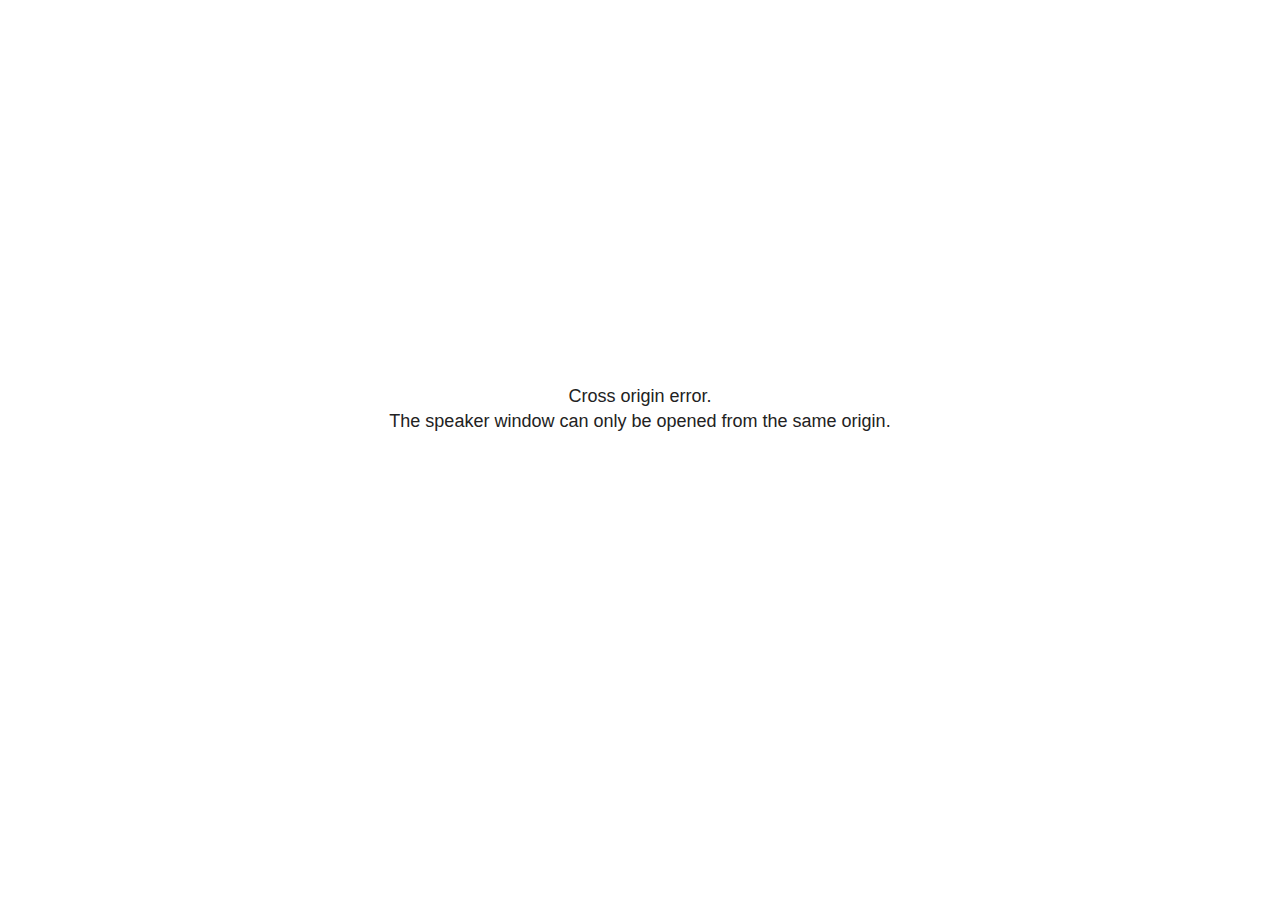
<file: docs/site_libs/revealjs/plugin/notes/speaker-view.html>
<!--
	NOTE: You need to build the notes plugin after making changes to this file.
-->
<html lang="en">
	<head>
		<meta charset="utf-8">

		<title>reveal.js - Speaker View</title>

		<style>
			body {
				font-family: Helvetica;
				font-size: 18px;
			}

			#current-slide,
			#upcoming-slide,
			#speaker-controls {
				padding: 6px;
				box-sizing: border-box;
				-moz-box-sizing: border-box;
			}

			#current-slide iframe,
			#upcoming-slide iframe {
				width: 100%;
				height: 100%;
				border: 1px solid #ddd;
			}

			#current-slide .label,
			#upcoming-slide .label {
				position: absolute;
				top: 10px;
				left: 10px;
				z-index: 2;
			}

			#connection-status {
				position: absolute;
				top: 0;
				left: 0;
				width: 100%;
				height: 100%;
				z-index: 20;
				padding: 30% 20% 20% 20%;
				font-size: 18px;
				color: #222;
				background: #fff;
				text-align: center;
				box-sizing: border-box;
				line-height: 1.4;
			}

			.overlay-element {
				height: 34px;
				line-height: 34px;
				padding: 0 10px;
				text-shadow: none;
				background: rgba( 220, 220, 220, 0.8 );
				color: #222;
				font-size: 14px;
			}

			.overlay-element.interactive:hover {
				background: rgba( 220, 220, 220, 1 );
			}

			#current-slide {
				position: absolute;
				width: 60%;
				height: 100%;
				top: 0;
				left: 0;
				padding-right: 0;
			}

			#upcoming-slide {
				position: absolute;
				width: 40%;
				height: 40%;
				right: 0;
				top: 0;
			}

			/* Speaker controls */
			#speaker-controls {
				position: absolute;
				top: 40%;
				right: 0;
				width: 40%;
				height: 60%;
				overflow: auto;
				font-size: 18px;
			}

				.speaker-controls-time.hidden,
				.speaker-controls-notes.hidden {
					display: none;
				}

				.speaker-controls-time .label,
				.speaker-controls-pace .label,
				.speaker-controls-notes .label {
					text-transform: uppercase;
					font-weight: normal;
					font-size: 0.66em;
					color: #666;
					margin: 0;
				}

				.speaker-controls-time, .speaker-controls-pace {
					border-bottom: 1px solid rgba( 200, 200, 200, 0.5 );
					margin-bottom: 10px;
					padding: 10px 16px;
					padding-bottom: 20px;
					cursor: pointer;
				}

				.speaker-controls-time .reset-button {
					opacity: 0;
					float: right;
					color: #666;
					text-decoration: none;
				}
				.speaker-controls-time:hover .reset-button {
					opacity: 1;
				}

				.speaker-controls-time .timer,
				.speaker-controls-time .clock {
					width: 50%;
				}

				.speaker-controls-time .timer,
				.speaker-controls-time .clock,
				.speaker-controls-time .pacing .hours-value,
				.speaker-controls-time .pacing .minutes-value,
				.speaker-controls-time .pacing .seconds-value {
					font-size: 1.9em;
				}

				.speaker-controls-time .timer {
					float: left;
				}

				.speaker-controls-time .clock {
					float: right;
					text-align: right;
				}

				.speaker-controls-time span.mute {
					opacity: 0.3;
				}

				.speaker-controls-time .pacing-title {
					margin-top: 5px;
				}

				.speaker-controls-time .pacing.ahead {
					color: blue;
				}

				.speaker-controls-time .pacing.on-track {
					color: green;
				}

				.speaker-controls-time .pacing.behind {
					color: red;
				}

				.speaker-controls-notes {
					padding: 10px 16px;
				}

				.speaker-controls-notes .value {
					margin-top: 5px;
					line-height: 1.4;
					font-size: 1.2em;
				}

			/* Layout selector */
			#speaker-layout {
				position: absolute;
				top: 10px;
				right: 10px;
				color: #222;
				z-index: 10;
			}
				#speaker-layout select {
					position: absolute;
					width: 100%;
					height: 100%;
					top: 0;
					left: 0;
					border: 0;
					box-shadow: 0;
					cursor: pointer;
					opacity: 0;

					font-size: 1em;
					background-color: transparent;

					-moz-appearance: none;
					-webkit-appearance: none;
					-webkit-tap-highlight-color: rgba(0, 0, 0, 0);
				}

				#speaker-layout select:focus {
					outline: none;
					box-shadow: none;
				}

			.clear {
				clear: both;
			}

			/* Speaker layout: Wide */
			body[data-speaker-layout="wide"] #current-slide,
			body[data-speaker-layout="wide"] #upcoming-slide {
				width: 50%;
				height: 45%;
				padding: 6px;
			}

			body[data-speaker-layout="wide"] #current-slide {
				top: 0;
				left: 0;
			}

			body[data-speaker-layout="wide"] #upcoming-slide {
				top: 0;
				left: 50%;
			}

			body[data-speaker-layout="wide"] #speaker-controls {
				top: 45%;
				left: 0;
				width: 100%;
				height: 50%;
				font-size: 1.25em;
			}

			/* Speaker layout: Tall */
			body[data-speaker-layout="tall"] #current-slide,
			body[data-speaker-layout="tall"] #upcoming-slide {
				width: 45%;
				height: 50%;
				padding: 6px;
			}

			body[data-speaker-layout="tall"] #current-slide {
				top: 0;
				left: 0;
			}

			body[data-speaker-layout="tall"] #upcoming-slide {
				top: 50%;
				left: 0;
			}

			body[data-speaker-layout="tall"] #speaker-controls {
				padding-top: 40px;
				top: 0;
				left: 45%;
				width: 55%;
				height: 100%;
				font-size: 1.25em;
			}

			/* Speaker layout: Notes only */
			body[data-speaker-layout="notes-only"] #current-slide,
			body[data-speaker-layout="notes-only"] #upcoming-slide {
				display: none;
			}

			body[data-speaker-layout="notes-only"] #speaker-controls {
				padding-top: 40px;
				top: 0;
				left: 0;
				width: 100%;
				height: 100%;
				font-size: 1.25em;
			}

			@media screen and (max-width: 1080px) {
				body[data-speaker-layout="default"] #speaker-controls {
					font-size: 16px;
				}
			}

			@media screen and (max-width: 900px) {
				body[data-speaker-layout="default"] #speaker-controls {
					font-size: 14px;
				}
			}

			@media screen and (max-width: 800px) {
				body[data-speaker-layout="default"] #speaker-controls {
					font-size: 12px;
				}
			}

		</style>
	</head>

	<body>

		<div id="connection-status">Loading speaker view...</div>

		<div id="current-slide"></div>
		<div id="upcoming-slide"><span class="overlay-element label">Upcoming</span></div>
		<div id="speaker-controls">
			<div class="speaker-controls-time">
				<h4 class="label">Time <span class="reset-button">Click to Reset</span></h4>
				<div class="clock">
					<span class="clock-value">0:00 AM</span>
				</div>
				<div class="timer">
					<span class="hours-value">00</span><span class="minutes-value">:00</span><span class="seconds-value">:00</span>
				</div>
				<div class="clear"></div>

				<h4 class="label pacing-title" style="display: none">Pacing – Time to finish current slide</h4>
				<div class="pacing" style="display: none">
					<span class="hours-value">00</span><span class="minutes-value">:00</span><span class="seconds-value">:00</span>
				</div>
			</div>

			<div class="speaker-controls-notes hidden">
				<h4 class="label">Notes</h4>
				<div class="value"></div>
			</div>
		</div>
		<div id="speaker-layout" class="overlay-element interactive">
			<span class="speaker-layout-label"></span>
			<select class="speaker-layout-dropdown"></select>
		</div>

		<script>

			(function() {

				var notes,
					notesValue,
					currentState,
					currentSlide,
					upcomingSlide,
					layoutLabel,
					layoutDropdown,
					pendingCalls = {},
					lastRevealApiCallId = 0,
					connected = false

				var connectionStatus = document.querySelector( '#connection-status' );

				var SPEAKER_LAYOUTS = {
					'default': 'Default',
					'wide': 'Wide',
					'tall': 'Tall',
					'notes-only': 'Notes only'
				};

				setupLayout();

				let openerOrigin;

				try {
					openerOrigin = window.opener.location.origin;
				}
				catch ( error ) { console.warn( error ) }

				// In order to prevent XSS, the speaker view will only run if its
				// opener has the same origin as itself
				if( window.location.origin !== openerOrigin ) {
					connectionStatus.innerHTML = 'Cross origin error.<br>The speaker window can only be opened from the same origin.';
					return;
				}

				var connectionTimeout = setTimeout( function() {
					connectionStatus.innerHTML = 'Error connecting to main window.<br>Please try closing and reopening the speaker view.';
				}, 5000 );

				window.addEventListener( 'message', function( event ) {

					// Validate the origin of all messages to avoid parsing messages
					// that aren't meant for us. Ignore when running off file:// so
					// that the speaker view continues to work without a web server.
					if( window.location.origin !== event.origin && window.location.origin !== 'file://' ) {
						return
					}

					clearTimeout( connectionTimeout );
					connectionStatus.style.display = 'none';

					var data = JSON.parse( event.data );

					// The overview mode is only useful to the reveal.js instance
					// where navigation occurs so we don't sync it
					if( data.state ) delete data.state.overview;

					// Messages sent by the notes plugin inside of the main window
					if( data && data.namespace === 'reveal-notes' ) {
						if( data.type === 'connect' ) {
							handleConnectMessage( data );
						}
						else if( data.type === 'state' ) {
							handleStateMessage( data );
						}
						else if( data.type === 'return' ) {
							pendingCalls[data.callId](data.result);
							delete pendingCalls[data.callId];
						}
					}
					// Messages sent by the reveal.js inside of the current slide preview
					else if( data && data.namespace === 'reveal' ) {
						if( /ready/.test( data.eventName ) ) {
							// Send a message back to notify that the handshake is complete
							window.opener.postMessage( JSON.stringify({ namespace: 'reveal-notes', type: 'connected'} ), '*' );
						}
						else if( /slidechanged|fragmentshown|fragmenthidden|paused|resumed/.test( data.eventName ) && currentState !== JSON.stringify( data.state ) ) {

							dispatchStateToMainWindow( data.state );

						}
					}

				} );

				/**
				 * Updates the presentation in the main window to match the state
				 * of the presentation in the notes window.
				 */
				const dispatchStateToMainWindow = debounce(( state ) => {
					window.opener.postMessage( JSON.stringify({ method: 'setState', args: [ state ]} ), '*' );
				}, 500);

				/**
				 * Asynchronously calls the Reveal.js API of the main frame.
				 */
				function callRevealApi( methodName, methodArguments, callback ) {

					var callId = ++lastRevealApiCallId;
					pendingCalls[callId] = callback;
					window.opener.postMessage( JSON.stringify( {
						namespace: 'reveal-notes',
						type: 'call',
						callId: callId,
						methodName: methodName,
						arguments: methodArguments
					} ), '*' );

				}

				/**
				 * Called when the main window is trying to establish a
				 * connection.
				 */
				function handleConnectMessage( data ) {

					if( connected === false ) {
						connected = true;

						setupIframes( data );
						setupKeyboard();
						setupNotes();
						setupTimer();
						setupHeartbeat();
					}

				}

				/**
				 * Called when the main window sends an updated state.
				 */
				function handleStateMessage( data ) {

					// Store the most recently set state to avoid circular loops
					// applying the same state
					currentState = JSON.stringify( data.state );

					// No need for updating the notes in case of fragment changes
					if ( data.notes ) {
						notes.classList.remove( 'hidden' );
						notesValue.style.whiteSpace = data.whitespace;
						if( data.markdown ) {
							notesValue.innerHTML = marked( data.notes );
						}
						else {
							notesValue.innerHTML = data.notes;
						}
					}
					else {
						notes.classList.add( 'hidden' );
					}

					// Update the note slides
					currentSlide.contentWindow.postMessage( JSON.stringify({ method: 'setState', args: [ data.state ] }), '*' );
					upcomingSlide.contentWindow.postMessage( JSON.stringify({ method: 'setState', args: [ data.state ] }), '*' );
					upcomingSlide.contentWindow.postMessage( JSON.stringify({ method: 'next' }), '*' );

				}

				// Limit to max one state update per X ms
				handleStateMessage = debounce( handleStateMessage, 200 );

				/**
				 * Forward keyboard events to the current slide window.
				 * This enables keyboard events to work even if focus
				 * isn't set on the current slide iframe.
				 *
				 * Block F5 default handling, it reloads and disconnects
				 * the speaker notes window.
				 */
				function setupKeyboard() {

					document.addEventListener( 'keydown', function( event ) {
						if( event.keyCode === 116 || ( event.metaKey && event.keyCode === 82 ) ) {
							event.preventDefault();
							return false;
						}
						currentSlide.contentWindow.postMessage( JSON.stringify({ method: 'triggerKey', args: [ event.keyCode ] }), '*' );
					} );

				}

				/**
				 * Creates the preview iframes.
				 */
				function setupIframes( data ) {

					var params = [
						'receiver',
						'progress=false',
						'history=false',
						'transition=none',
						'autoSlide=0',
						'backgroundTransition=none'
					].join( '&' );

					var urlSeparator = /\?/.test(data.url) ? '&' : '?';
					var hash = '#/' + data.state.indexh + '/' + data.state.indexv;
					var currentURL = data.url + urlSeparator + params + '&scrollActivationWidth=false&postMessageEvents=true' + hash;
					var upcomingURL = data.url + urlSeparator + params + '&scrollActivationWidth=false&controls=false' + hash;

					currentSlide = document.createElement( 'iframe' );
					currentSlide.setAttribute( 'width', 1280 );
					currentSlide.setAttribute( 'height', 1024 );
					currentSlide.setAttribute( 'src', currentURL );
					document.querySelector( '#current-slide' ).appendChild( currentSlide );

					upcomingSlide = document.createElement( 'iframe' );
					upcomingSlide.setAttribute( 'width', 640 );
					upcomingSlide.setAttribute( 'height', 512 );
					upcomingSlide.setAttribute( 'src', upcomingURL );
					document.querySelector( '#upcoming-slide' ).appendChild( upcomingSlide );

				}

				/**
				 * Setup the notes UI.
				 */
				function setupNotes() {

					notes = document.querySelector( '.speaker-controls-notes' );
					notesValue = document.querySelector( '.speaker-controls-notes .value' );

				}

				/**
				 * We send out a heartbeat at all times to ensure we can
				 * reconnect with the main presentation window after reloads.
				 */
				function setupHeartbeat() {

					setInterval( () => {
						window.opener.postMessage( JSON.stringify({ namespace: 'reveal-notes', type: 'heartbeat'} ), '*' );
					}, 1000 );

				}

				function getTimings( callback ) {

					callRevealApi( 'getSlidesAttributes', [], function ( slideAttributes ) {
						callRevealApi( 'getConfig', [], function ( config ) {
							var totalTime = config.totalTime;
							var minTimePerSlide = config.minimumTimePerSlide || 0;
							var defaultTiming = config.defaultTiming;
							if ((defaultTiming == null) && (totalTime == null)) {
								callback(null);
								return;
							}
							// Setting totalTime overrides defaultTiming
							if (totalTime) {
								defaultTiming = 0;
							}
							var timings = [];
							for ( var i in slideAttributes ) {
								var slide = slideAttributes[ i ];
								var timing = defaultTiming;
								if( slide.hasOwnProperty( 'data-timing' )) {
									var t = slide[ 'data-timing' ];
									timing = parseInt(t);
									if( isNaN(timing) ) {
										console.warn("Could not parse timing '" + t + "' of slide " + i + "; using default of " + defaultTiming);
										timing = defaultTiming;
									}
								}
								timings.push(timing);
							}
							if ( totalTime ) {
								// After we've allocated time to individual slides, we summarize it and
								// subtract it from the total time
								var remainingTime = totalTime - timings.reduce( function(a, b) { return a + b; }, 0 );
								// The remaining time is divided by the number of slides that have 0 seconds
								// allocated at the moment, giving the average time-per-slide on the remaining slides
								var remainingSlides = (timings.filter( function(x) { return x == 0 }) ).length
								var timePerSlide = Math.round( remainingTime / remainingSlides, 0 )
								// And now we replace every zero-value timing with that average
								timings = timings.map( function(x) { return (x==0 ? timePerSlide : x) } );
							}
							var slidesUnderMinimum = timings.filter( function(x) { return (x < minTimePerSlide) } ).length
							if ( slidesUnderMinimum ) {
								message = "The pacing time for " + slidesUnderMinimum + " slide(s) is under the configured minimum of " + minTimePerSlide + " seconds. Check the data-timing attribute on individual slides, or consider increasing the totalTime or minimumTimePerSlide configuration options (or removing some slides).";
								alert(message);
							}
							callback( timings );
						} );
					} );

				}

				/**
				 * Return the number of seconds allocated for presenting
				 * all slides up to and including this one.
				 */
				function getTimeAllocated( timings, callback ) {

					callRevealApi( 'getSlidePastCount', [], function ( currentSlide ) {
						var allocated = 0;
						for (var i in timings.slice(0, currentSlide + 1)) {
							allocated += timings[i];
						}
						callback( allocated );
					} );

				}

				/**
				 * Create the timer and clock and start updating them
				 * at an interval.
				 */
				function setupTimer() {

					var start = new Date(),
					timeEl = document.querySelector( '.speaker-controls-time' ),
					clockEl = timeEl.querySelector( '.clock-value' ),
					hoursEl = timeEl.querySelector( '.hours-value' ),
					minutesEl = timeEl.querySelector( '.minutes-value' ),
					secondsEl = timeEl.querySelector( '.seconds-value' ),
					pacingTitleEl = timeEl.querySelector( '.pacing-title' ),
					pacingEl = timeEl.querySelector( '.pacing' ),
					pacingHoursEl = pacingEl.querySelector( '.hours-value' ),
					pacingMinutesEl = pacingEl.querySelector( '.minutes-value' ),
					pacingSecondsEl = pacingEl.querySelector( '.seconds-value' );

					var timings = null;
					getTimings( function ( _timings ) {

						timings = _timings;
						if (_timings !== null) {
							pacingTitleEl.style.removeProperty('display');
							pacingEl.style.removeProperty('display');
						}

						// Update once directly
						_updateTimer();

						// Then update every second
						setInterval( _updateTimer, 1000 );

					} );


					function _resetTimer() {

						if (timings == null) {
							start = new Date();
							_updateTimer();
						}
						else {
							// Reset timer to beginning of current slide
							getTimeAllocated( timings, function ( slideEndTimingSeconds ) {
								var slideEndTiming = slideEndTimingSeconds * 1000;
								callRevealApi( 'getSlidePastCount', [], function ( currentSlide ) {
									var currentSlideTiming = timings[currentSlide] * 1000;
									var previousSlidesTiming = slideEndTiming - currentSlideTiming;
									var now = new Date();
									start = new Date(now.getTime() - previousSlidesTiming);
									_updateTimer();
								} );
							} );
						}

					}

					timeEl.addEventListener( 'click', function() {
						_resetTimer();
						return false;
					} );

					function _displayTime( hrEl, minEl, secEl, time) {

						var sign = Math.sign(time) == -1 ? "-" : "";
						time = Math.abs(Math.round(time / 1000));
						var seconds = time % 60;
						var minutes = Math.floor( time / 60 ) % 60 ;
						var hours = Math.floor( time / ( 60 * 60 )) ;
						hrEl.innerHTML = sign + zeroPadInteger( hours );
						if (hours == 0) {
							hrEl.classList.add( 'mute' );
						}
						else {
							hrEl.classList.remove( 'mute' );
						}
						minEl.innerHTML = ':' + zeroPadInteger( minutes );
						if (hours == 0 && minutes == 0) {
							minEl.classList.add( 'mute' );
						}
						else {
							minEl.classList.remove( 'mute' );
						}
						secEl.innerHTML = ':' + zeroPadInteger( seconds );
					}

					function _updateTimer() {

						var diff, hours, minutes, seconds,
						now = new Date();

						diff = now.getTime() - start.getTime();

						clockEl.innerHTML = now.toLocaleTimeString( 'en-US', { hour12: true, hour: '2-digit', minute:'2-digit' } );
						_displayTime( hoursEl, minutesEl, secondsEl, diff );
						if (timings !== null) {
							_updatePacing(diff);
						}

					}

					function _updatePacing(diff) {

						getTimeAllocated( timings, function ( slideEndTimingSeconds ) {
							var slideEndTiming = slideEndTimingSeconds * 1000;

							callRevealApi( 'getSlidePastCount', [], function ( currentSlide ) {
								var currentSlideTiming = timings[currentSlide] * 1000;
								var timeLeftCurrentSlide = slideEndTiming - diff;
								if (timeLeftCurrentSlide < 0) {
									pacingEl.className = 'pacing behind';
								}
								else if (timeLeftCurrentSlide < currentSlideTiming) {
									pacingEl.className = 'pacing on-track';
								}
								else {
									pacingEl.className = 'pacing ahead';
								}
								_displayTime( pacingHoursEl, pacingMinutesEl, pacingSecondsEl, timeLeftCurrentSlide );
							} );
						} );
					}

				}

				/**
				 * Sets up the speaker view layout and layout selector.
				 */
				function setupLayout() {

					layoutDropdown = document.querySelector( '.speaker-layout-dropdown' );
					layoutLabel = document.querySelector( '.speaker-layout-label' );

					// Render the list of available layouts
					for( var id in SPEAKER_LAYOUTS ) {
						var option = document.createElement( 'option' );
						option.setAttribute( 'value', id );
						option.textContent = SPEAKER_LAYOUTS[ id ];
						layoutDropdown.appendChild( option );
					}

					// Monitor the dropdown for changes
					layoutDropdown.addEventListener( 'change', function( event ) {

						setLayout( layoutDropdown.value );

					}, false );

					// Restore any currently persisted layout
					setLayout( getLayout() );

				}

				/**
				 * Sets a new speaker view layout. The layout is persisted
				 * in local storage.
				 */
				function setLayout( value ) {

					var title = SPEAKER_LAYOUTS[ value ];

					layoutLabel.innerHTML = 'Layout' + ( title ? ( ': ' + title ) : '' );
					layoutDropdown.value = value;

					document.body.setAttribute( 'data-speaker-layout', value );

					// Persist locally
					if( supportsLocalStorage() ) {
						window.localStorage.setItem( 'reveal-speaker-layout', value );
					}

				}

				/**
				 * Returns the ID of the most recently set speaker layout
				 * or our default layout if none has been set.
				 */
				function getLayout() {

					if( supportsLocalStorage() ) {
						var layout = window.localStorage.getItem( 'reveal-speaker-layout' );
						if( layout ) {
							return layout;
						}
					}

					// Default to the first record in the layouts hash
					for( var id in SPEAKER_LAYOUTS ) {
						return id;
					}

				}

				function supportsLocalStorage() {

					try {
						localStorage.setItem('test', 'test');
						localStorage.removeItem('test');
						return true;
					}
					catch( e ) {
						return false;
					}

				}

				function zeroPadInteger( num ) {

					var str = '00' + parseInt( num );
					return str.substring( str.length - 2 );

				}

				/**
				 * Limits the frequency at which a function can be called.
				 */
				function debounce( fn, ms ) {

					var lastTime = 0,
						timeout;

					return function() {

						var args = arguments;
						var context = this;

						clearTimeout( timeout );

						var timeSinceLastCall = Date.now() - lastTime;
						if( timeSinceLastCall > ms ) {
							fn.apply( context, args );
							lastTime = Date.now();
						}
						else {
							timeout = setTimeout( function() {
								fn.apply( context, args );
								lastTime = Date.now();
							}, ms - timeSinceLastCall );
						}

					}

				}

			})();

		</script>
	</body>
</html>
</file>
<file: docs/site_libs/quarto-html/tippy.css>
.tippy-box[data-animation=fade][data-state=hidden]{opacity:0}[data-tippy-root]{max-width:calc(100vw - 10px)}.tippy-box{position:relative;background-color:#333;color:#fff;border-radius:4px;font-size:14px;line-height:1.4;white-space:normal;outline:0;transition-property:transform,visibility,opacity}.tippy-box[data-placement^=top]>.tippy-arrow{bottom:0}.tippy-box[data-placement^=top]>.tippy-arrow:before{bottom:-7px;left:0;border-width:8px 8px 0;border-top-color:initial;transform-origin:center top}.tippy-box[data-placement^=bottom]>.tippy-arrow{top:0}.tippy-box[data-placement^=bottom]>.tippy-arrow:before{top:-7px;left:0;border-width:0 8px 8px;border-bottom-color:initial;transform-origin:center bottom}.tippy-box[data-placement^=left]>.tippy-arrow{right:0}.tippy-box[data-placement^=left]>.tippy-arrow:before{border-width:8px 0 8px 8px;border-left-color:initial;right:-7px;transform-origin:center left}.tippy-box[data-placement^=right]>.tippy-arrow{left:0}.tippy-box[data-placement^=right]>.tippy-arrow:before{left:-7px;border-width:8px 8px 8px 0;border-right-color:initial;transform-origin:center right}.tippy-box[data-inertia][data-state=visible]{transition-timing-function:cubic-bezier(.54,1.5,.38,1.11)}.tippy-arrow{width:16px;height:16px;color:#333}.tippy-arrow:before{content:"";position:absolute;border-color:transparent;border-style:solid}.tippy-content{position:relative;padding:5px 9px;z-index:1}
</file>
<file: docs/site_libs/quarto-html/quarto-syntax-highlighting-549806ee2085284f45b00abea8c6df48.css>
/* quarto syntax highlight colors */
:root {
  --quarto-hl-ot-color: #003B4F;
  --quarto-hl-at-color: #657422;
  --quarto-hl-ss-color: #20794D;
  --quarto-hl-an-color: #5E5E5E;
  --quarto-hl-fu-color: #4758AB;
  --quarto-hl-st-color: #20794D;
  --quarto-hl-cf-color: #003B4F;
  --quarto-hl-op-color: #5E5E5E;
  --quarto-hl-er-color: #AD0000;
  --quarto-hl-bn-color: #AD0000;
  --quarto-hl-al-color: #AD0000;
  --quarto-hl-va-color: #111111;
  --quarto-hl-bu-color: inherit;
  --quarto-hl-ex-color: inherit;
  --quarto-hl-pp-color: #AD0000;
  --quarto-hl-in-color: #5E5E5E;
  --quarto-hl-vs-color: #20794D;
  --quarto-hl-wa-color: #5E5E5E;
  --quarto-hl-do-color: #5E5E5E;
  --quarto-hl-im-color: #00769E;
  --quarto-hl-ch-color: #20794D;
  --quarto-hl-dt-color: #AD0000;
  --quarto-hl-fl-color: #AD0000;
  --quarto-hl-co-color: #5E5E5E;
  --quarto-hl-cv-color: #5E5E5E;
  --quarto-hl-cn-color: #8f5902;
  --quarto-hl-sc-color: #5E5E5E;
  --quarto-hl-dv-color: #AD0000;
  --quarto-hl-kw-color: #003B4F;
}

/* other quarto variables */
:root {
  --quarto-font-monospace: SFMono-Regular, Menlo, Monaco, Consolas, "Liberation Mono", "Courier New", monospace;
}

pre > code.sourceCode > span {
  color: #003B4F;
}

code span {
  color: #003B4F;
}

code.sourceCode > span {
  color: #003B4F;
}

div.sourceCode,
div.sourceCode pre.sourceCode {
  color: #003B4F;
}

code span.ot {
  color: #003B4F;
  font-style: inherit;
}

code span.at {
  color: #657422;
  font-style: inherit;
}

code span.ss {
  color: #20794D;
  font-style: inherit;
}

code span.an {
  color: #5E5E5E;
  font-style: inherit;
}

code span.fu {
  color: #4758AB;
  font-style: inherit;
}

code span.st {
  color: #20794D;
  font-style: inherit;
}

code span.cf {
  color: #003B4F;
  font-weight: bold;
  font-style: inherit;
}

code span.op {
  color: #5E5E5E;
  font-style: inherit;
}

code span.er {
  color: #AD0000;
  font-style: inherit;
}

code span.bn {
  color: #AD0000;
  font-style: inherit;
}

code span.al {
  color: #AD0000;
  font-style: inherit;
}

code span.va {
  color: #111111;
  font-style: inherit;
}

code span.bu {
  font-style: inherit;
}

code span.ex {
  font-style: inherit;
}

code span.pp {
  color: #AD0000;
  font-style: inherit;
}

code span.in {
  color: #5E5E5E;
  font-style: inherit;
}

code span.vs {
  color: #20794D;
  font-style: inherit;
}

code span.wa {
  color: #5E5E5E;
  font-style: italic;
}

code span.do {
  color: #5E5E5E;
  font-style: italic;
}

code span.im {
  color: #00769E;
  font-style: inherit;
}

code span.ch {
  color: #20794D;
  font-style: inherit;
}

code span.dt {
  color: #AD0000;
  font-style: inherit;
}

code span.fl {
  color: #AD0000;
  font-style: inherit;
}

code span.co {
  color: #5E5E5E;
  font-style: inherit;
}

code span.cv {
  color: #5E5E5E;
  font-style: italic;
}

code span.cn {
  color: #8f5902;
  font-style: inherit;
}

code span.sc {
  color: #5E5E5E;
  font-style: inherit;
}

code span.dv {
  color: #AD0000;
  font-style: inherit;
}

code span.kw {
  color: #003B4F;
  font-weight: bold;
  font-style: inherit;
}

.prevent-inlining {
  content: "</";
}

/*# sourceMappingURL=ae99138f4fbc2fb4c9f5e5cd69c22459.css.map */
</file>
<file: docs/styles.css>
/* css styles */
</file>
